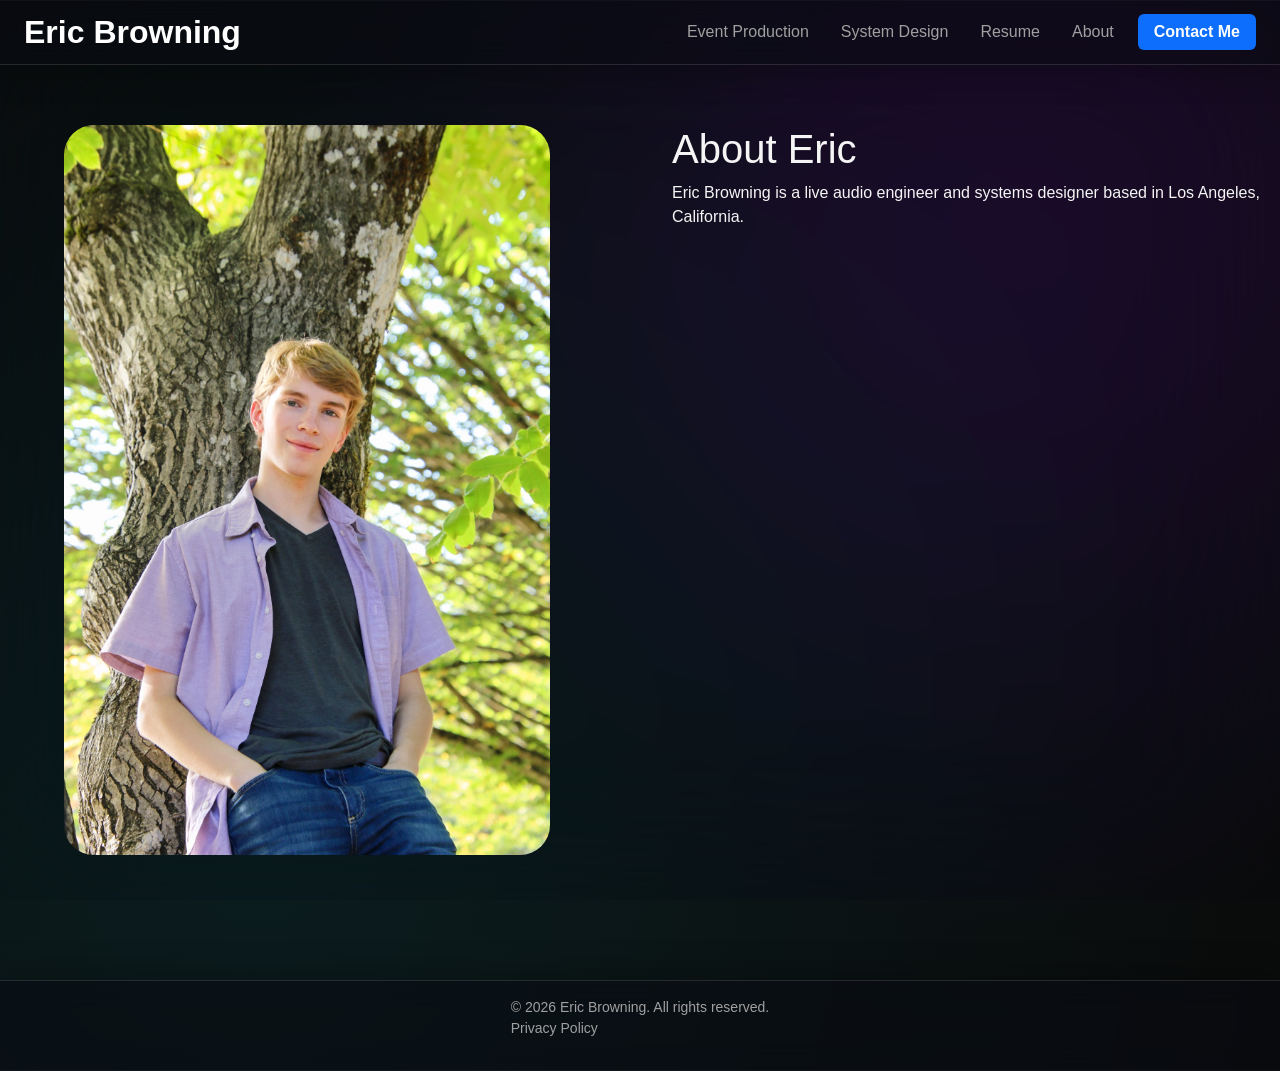
<file: about.html>
<!DOCTYPE html>
<html lang="en">
<head>
<!-- Google tag (gtag.js) -->
<script async src="https://www.googletagmanager.com/gtag/js?id=G-YLJ2TJWGDE"></script>
<script>
  window.dataLayer = window.dataLayer || [];
  function gtag(){dataLayer.push(arguments);}
  gtag('js', new Date());

  gtag('config', 'G-YLJ2TJWGDE');
</script>
<meta charset="UTF-8">
<meta name="viewport" content="width=device-width, initial-scale=1.0">
<title>About | Eric Browning</title>

<link href="https://cdn.jsdelivr.net/npm/bootstrap@5.3.2/dist/css/bootstrap.min.css" rel="stylesheet">
<link href="css/base.css" rel="stylesheet">
<link href="css/gradient.css" rel="stylesheet">
<link href="css/calendar.css" rel="stylesheet">
<link href="css/contact.css" rel="stylesheet">
<link href="css/about.css" rel="stylesheet">
</head>
<body>

<div class="bg-frost" aria-hidden="true"></div>

<header class="site-header">
    <div class="container-fluid px-4 d-flex flex-wrap align-items-center justify-content-between">
        <a href="index.html" class="d-flex align-items-center mb-3 mb-md-0 me-md-auto text-decoration-none">
            <span class="fs-2 fw-bold text-white">Eric Browning</span>
        </a>

        <button class="nav-toggle" type="button" aria-expanded="false" aria-controls="site-nav">
            Menu
        </button>

        <nav class="site-nav" id="site-nav">
            <ul class="nav nav-pills align-items-center">
            <li class="nav-item"><a href="production.html" class="nav-link">Event Production</a></li>
            <li class="nav-item"><a href="system-design.html" class="nav-link">System Design</a></li>
            <li class="nav-item"><a href="resume.html" class="nav-link">Resume</a></li>
            <li class="nav-item"><a href="about.html" class="nav-link">About</a></li>
            <li class="nav-item"><a class="btn btn-sm btn-primary nav-cta" href="#contact-card">Contact Me</a></li>
            </ul>
        </nav>
    </div>
</header>

<main>
    <div class="about-container">
        <div><img src="media/photos/me-vert.webp" alt="Photo of Eric"></div>
        <div class="about-textbox">
            <h1>About Eric</h1>
            <p> Eric Browning is a live audio engineer and systems designer based in Los Angeles, California.</p>
        </div>
    </div>
</main>

<section class="contact-modal" id="contact-card" aria-labelledby="contact-card-title">
    <a class="contact-modal-backdrop" href="#" aria-label="Close contact form"></a>
    <div class="contact-modal-card" role="dialog" aria-modal="true">
        <a class="contact-modal-close" href="#" aria-label="Close contact form">×</a>
        <h2 class="contact-modal-title" id="contact-card-title">Contact Me</h2>
        <p class="contact-modal-copy">Send a message and I’ll get back to you.</p>

        <form class="contact-form" action="https://formspree.io/f/mdayddra" method="POST">
            <div class="contact-form-field">
                <label class="contact-form-label" for="contact-name">Name</label>
                <input class="contact-form-input" id="contact-name" name="name" type="text" placeholder="Your name" required>
            </div>

            <div class="contact-form-field">
                <label class="contact-form-label" for="contact-email">Email</label>
                <input class="contact-form-input" id="contact-email" name="email" type="email" placeholder="you@example.com" required>
            </div>

            <div class="contact-form-field">
                <label class="contact-form-label" for="contact-subject">Subject</label>
                <input class="contact-form-input" id="contact-subject" name="subject" type="text" placeholder="What is this about?" required>
            </div>

            <div class="contact-form-field">
                <label class="contact-form-label" for="contact-message">Message</label>
                <textarea class="contact-form-textarea" id="contact-message" name="message" placeholder="Tell me what you’re working on." required></textarea>
            </div>

            <p class="contact-form-status" aria-live="polite"></p>
            <button class="contact-form-submit" type="submit">Send</button>
        </form>

        <div class="contact-modal-success" hidden aria-live="polite">
            <h3 class="contact-modal-success-title">Thanks for your submission.</h3>
            <p class="contact-modal-success-copy">Your message has been sent. I’ll get back to you soon.</p>
            <a class="contact-form-submit contact-modal-close-btn" href="#">Close</a>
        </div>
    </div>
</section>

<script>
    (() => {
    const toggle = document.querySelector('.nav-toggle');
    const nav = document.querySelector('.site-nav');
    if (!toggle || !nav) return;

    toggle.addEventListener('click', () => {
        const isOpen = nav.classList.toggle('is-open');
        toggle.setAttribute('aria-expanded', String(isOpen));
    });
    })();
</script>

<script>
    (() => {
        const modal = document.getElementById('contact-card');
        if (!modal) return;

        const form = modal.querySelector('.contact-form');
        const success = modal.querySelector('.contact-modal-success');
        const status = modal.querySelector('.contact-form-status');
        const submit = modal.querySelector('.contact-form-submit');
        const title = modal.querySelector('.contact-modal-title');
        const copy = modal.querySelector('.contact-modal-copy');
        const closeX = modal.querySelector('.contact-modal-close');
        if (!form || !success || !status || !submit) return;

        function resetContactModal() {
        form.hidden = false;
        form.reset();
        success.hidden = true;
        status.textContent = '';
        status.classList.remove('is-error');
        submit.disabled = false;
        if (title) title.hidden = false;
        if (copy) copy.hidden = false;
        if (closeX) closeX.hidden = false;
        }

        form.addEventListener('submit', async (event) => {
        event.preventDefault();
        status.textContent = '';
        status.classList.remove('is-error');
        submit.disabled = true;

        try {
            const response = await fetch(form.action, {
            method: form.method,
            body: new FormData(form),
            headers: {
                Accept: 'application/json',
            },
            });

            if (response.ok) {
            form.hidden = true;
            if (title) title.hidden = true;
            if (copy) copy.hidden = true;
            if (closeX) closeX.hidden = true;
            success.hidden = false;
            return;
            }

            const data = await response.json().catch(() => ({}));
            if (Array.isArray(data.errors) && data.errors.length) {
            status.textContent = data.errors.map((error) => error.message).join(', ');
            } else {
            status.textContent = 'There was a problem submitting the form.';
            }
            status.classList.add('is-error');
        } catch (error) {
            status.textContent = 'There was a problem submitting the form.';
            status.classList.add('is-error');
        } finally {
            submit.disabled = false;
        }
        });

        window.addEventListener('hashchange', () => {
        if (window.location.hash !== '#contact-card') {
            resetContactModal();
        }
        });
    })();
</script>

<script>
    (() => {
        const root = document.documentElement;
        const lerp = (a, b, t) => a + (b - a) * t;

        let targetX = 0.8, targetY = 0.2;
        let currentX = 0.8, currentY = 0.2;

        function update() {
        currentX = lerp(currentX, targetX, 0.05);
        currentY = lerp(currentY, targetY, 0.05);

        root.style.setProperty('--cursor-x', `${(currentX * 100).toFixed(2)}%`);
        root.style.setProperty('--cursor-y', `${(currentY * 100).toFixed(2)}%`);
        root.style.setProperty('--mirror-x', `${((1 - currentX) * 100).toFixed(2)}%`);
        root.style.setProperty('--mirror-y', `${((1 - currentY) * 100).toFixed(2)}%`);

        requestAnimationFrame(update);
        }

        window.addEventListener('mousemove', (event) => {
        targetX = event.clientX / window.innerWidth;
        targetY = event.clientY / window.innerHeight;
        });

        update();
    })();
</script>

<!-- Footer -->
<footer>
    <p> &copy; 2026 Eric Browning. All rights reserved.
    <br>
    <a href="privacy.html" class="nav-link">Privacy Policy</a><p>
</footer>

</body>
</html>
</file>
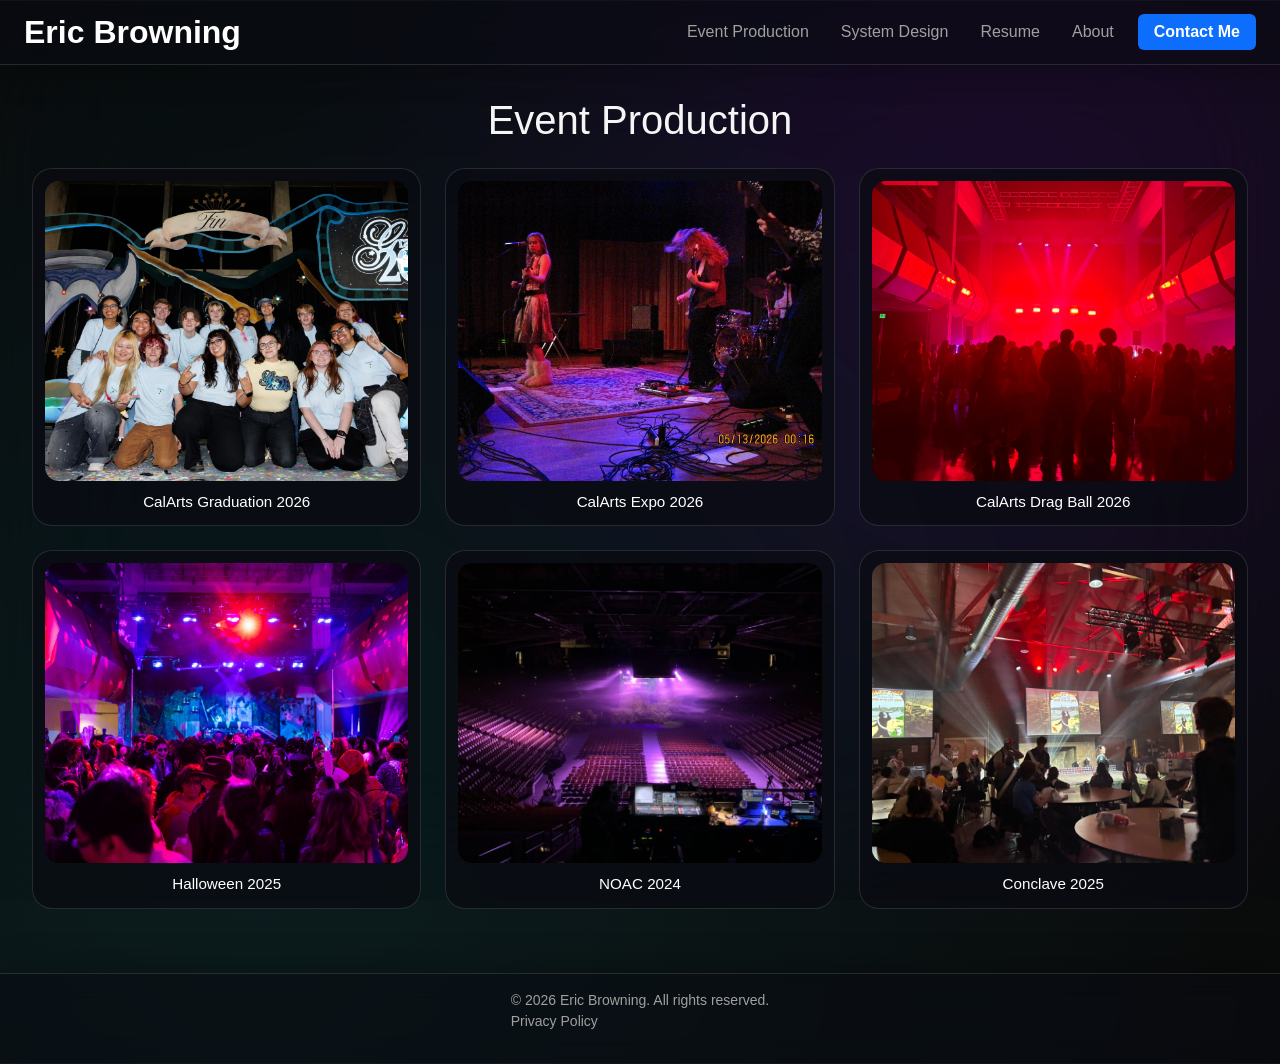
<file: production.html>
<!DOCTYPE html>
<html lang="en">
<head>
<!-- Google tag (gtag.js) -->
<script async src="https://www.googletagmanager.com/gtag/js?id=G-YLJ2TJWGDE"></script>
<script>
  window.dataLayer = window.dataLayer || [];
  function gtag(){dataLayer.push(arguments);}
  gtag('js', new Date());

  gtag('config', 'G-YLJ2TJWGDE');
</script>
<meta charset="UTF-8">
<meta name="viewport" content="width=device-width, initial-scale=1.0">
<title>Event Production | Eric Browning</title>

<link href="https://cdn.jsdelivr.net/npm/bootstrap@5.3.2/dist/css/bootstrap.min.css" rel="stylesheet">
<link href="css/base.css" rel="stylesheet">
<link href="css/gradient.css" rel="stylesheet">
<link href="css/calendar.css" rel="stylesheet">
<link href="css/contact.css" rel="stylesheet">
<link href="css/production.css" rel="stylesheet">
</head>
<body>

<div class="bg-frost" aria-hidden="true"></div>

<header class="site-header">
    <div class="container-fluid px-4 d-flex flex-wrap align-items-center justify-content-between">
        <a href="index.html" class="d-flex align-items-center mb-3 mb-md-0 me-md-auto text-decoration-none">
            <span class="fs-2 fw-bold text-white">Eric Browning</span>
        </a>

        <button class="nav-toggle" type="button" aria-expanded="false" aria-controls="site-nav">
            Menu
        </button>

        <nav class="site-nav" id="site-nav">
            <ul class="nav nav-pills align-items-center">
            <li class="nav-item"><a href="production.html" class="nav-link">Event Production</a></li>
            <li class="nav-item"><a href="system-design.html" class="nav-link">System Design</a></li>
            <li class="nav-item"><a href="resume.html" class="nav-link">Resume</a></li>
            <li class="nav-item"><a href="about.html" class="nav-link">About</a></li>
            <li class="nav-item"><a class="btn btn-sm btn-primary nav-cta" href="#contact-card">Contact Me</a></li>
            </ul>
        </nav>
    </div>
</header>

<main>
    <div class="production-title">
        <h1>Event Production</h1>
    </div>

    <div class="production-grid">

        <div class="event-panel">
            <a class="production-grid-item" href="Production/S26-Graduation.html">
                <img src="media/photos/S26-Graduation/Grad-Team.webp" alt="CalArts Graduation 2026">
                <span class="production-grid-caption">CalArts Graduation 2026</span>
            </a>
        </div>

        <div class="event-panel">
            <a class="production-grid-item" href="Production/S26-Expo.html">
                <img src="media/photos/S26-Expo/Expo-Cover.webp" alt="CalArts Expo 2026">
                <span class="production-grid-caption">CalArts Expo 2026</span>
            </a>
        </div>

        <div class="event-panel">
            <a class="production-grid-item" href="Production/S26-Drag-Ball.html">
                <img src="media/photos/S26-Drag-Ball/Drag-Cover.webp" alt="CalArts Drag Ball 2026">
                <span class="production-grid-caption">CalArts Drag Ball 2026</span>
            </a>
        </div>

        <div class="event-panel">
            <a class="production-grid-item" href="Production/Halloween-2025.html">
                <img src="media/photos/F25-Halloween/Halloween-Cover.webp" alt="Halloween 2025">
                <span class="production-grid-caption">Halloween 2025</span>
            </a>
        </div>

        <div class="event-panel">
            <a class="production-grid-item" href="Production/NOAC-2024.html">
                <img src="media/photos/noac.webp" alt="NOAC 2024">
                <span class="production-grid-caption">NOAC 2024</span>
            </a>
        </div>

        <div class="event-panel">
            <a class="production-grid-item" href="#">
                <img src="media/photos/conclave.webp" alt="Conclave 2025">
                <span class="production-grid-caption">Conclave 2025</span>
            </a>
        </div>

        <!-- <a class="production-grid-item" href="#">
            <img src="media/photos/conclave.webp" alt="Event Four">
            <span class="production-grid-caption">Event Four</span>
        </a>

        <a class="production-grid-item" href="#">
            <img src="media/photos/noac.webp" alt="Event Five">
            <span class="production-grid-caption">Event Five</span>
        </a>

        <a class="production-grid-item" href="#">
            <img src="media/photos/halloween25.webp" alt="Event Six">
            <span class="production-grid-caption">Event Six</span>
        </a> -->

    </div>
</main>

<section class="contact-modal" id="contact-card" aria-labelledby="contact-card-title">
    <a class="contact-modal-backdrop" href="#" aria-label="Close contact form"></a>
    <div class="contact-modal-card" role="dialog" aria-modal="true">
        <a class="contact-modal-close" href="#" aria-label="Close contact form">×</a>
        <h2 class="contact-modal-title" id="contact-card-title">Contact Me</h2>
        <p class="contact-modal-copy">Send a message and I’ll get back to you.</p>

        <form class="contact-form" action="https://formspree.io/f/mdayddra" method="POST">
            <div class="contact-form-field">
                <label class="contact-form-label" for="contact-name">Name</label>
                <input class="contact-form-input" id="contact-name" name="name" type="text" placeholder="Your name" required>
            </div>

            <div class="contact-form-field">
                <label class="contact-form-label" for="contact-email">Email</label>
                <input class="contact-form-input" id="contact-email" name="email" type="email" placeholder="you@example.com" required>
            </div>

            <div class="contact-form-field">
                <label class="contact-form-label" for="contact-subject">Subject</label>
                <input class="contact-form-input" id="contact-subject" name="subject" type="text" placeholder="What is this about?" required>
            </div>

            <div class="contact-form-field">
                <label class="contact-form-label" for="contact-message">Message</label>
                <textarea class="contact-form-textarea" id="contact-message" name="message" placeholder="Tell me what you’re working on." required></textarea>
            </div>

            <p class="contact-form-status" aria-live="polite"></p>
            <button class="contact-form-submit" type="submit">Send</button>
        </form>

        <div class="contact-modal-success" hidden aria-live="polite">
            <h3 class="contact-modal-success-title">Thanks for your submission.</h3>
            <p class="contact-modal-success-copy">Your message has been sent. I’ll get back to you soon.</p>
            <a class="contact-form-submit contact-modal-close-btn" href="#">Close</a>
        </div>
    </div>
</section>

<script>
    (() => {
    const toggle = document.querySelector('.nav-toggle');
    const nav = document.querySelector('.site-nav');
    if (!toggle || !nav) return;

    toggle.addEventListener('click', () => {
        const isOpen = nav.classList.toggle('is-open');
        toggle.setAttribute('aria-expanded', String(isOpen));
    });
    })();
</script>

<script>
    (() => {
        const modal = document.getElementById('contact-card');
        if (!modal) return;

        const form = modal.querySelector('.contact-form');
        const success = modal.querySelector('.contact-modal-success');
        const status = modal.querySelector('.contact-form-status');
        const submit = modal.querySelector('.contact-form-submit');
        const title = modal.querySelector('.contact-modal-title');
        const copy = modal.querySelector('.contact-modal-copy');
        const closeX = modal.querySelector('.contact-modal-close');
        if (!form || !success || !status || !submit) return;

        function resetContactModal() {
        form.hidden = false;
        form.reset();
        success.hidden = true;
        status.textContent = '';
        status.classList.remove('is-error');
        submit.disabled = false;
        if (title) title.hidden = false;
        if (copy) copy.hidden = false;
        if (closeX) closeX.hidden = false;
        }

        form.addEventListener('submit', async (event) => {
        event.preventDefault();
        status.textContent = '';
        status.classList.remove('is-error');
        submit.disabled = true;

        try {
            const response = await fetch(form.action, {
            method: form.method,
            body: new FormData(form),
            headers: {
                Accept: 'application/json',
            },
            });

            if (response.ok) {
            form.hidden = true;
            if (title) title.hidden = true;
            if (copy) copy.hidden = true;
            if (closeX) closeX.hidden = true;
            success.hidden = false;
            return;
            }

            const data = await response.json().catch(() => ({}));
            if (Array.isArray(data.errors) && data.errors.length) {
            status.textContent = data.errors.map((error) => error.message).join(', ');
            } else {
            status.textContent = 'There was a problem submitting the form.';
            }
            status.classList.add('is-error');
        } catch (error) {
            status.textContent = 'There was a problem submitting the form.';
            status.classList.add('is-error');
        } finally {
            submit.disabled = false;
        }
        });

        window.addEventListener('hashchange', () => {
        if (window.location.hash !== '#contact-card') {
            resetContactModal();
        }
        });
    })();
</script>

<script>
    (() => {
        const root = document.documentElement;
        const lerp = (a, b, t) => a + (b - a) * t;

        let targetX = 0.8, targetY = 0.2;
        let currentX = 0.8, currentY = 0.2;

        function update() {
        currentX = lerp(currentX, targetX, 0.05);
        currentY = lerp(currentY, targetY, 0.05);

        root.style.setProperty('--cursor-x', `${(currentX * 100).toFixed(2)}%`);
        root.style.setProperty('--cursor-y', `${(currentY * 100).toFixed(2)}%`);
        root.style.setProperty('--mirror-x', `${((1 - currentX) * 100).toFixed(2)}%`);
        root.style.setProperty('--mirror-y', `${((1 - currentY) * 100).toFixed(2)}%`);

        requestAnimationFrame(update);
        }

        window.addEventListener('mousemove', (event) => {
        targetX = event.clientX / window.innerWidth;
        targetY = event.clientY / window.innerHeight;
        });

        update();
    })();
</script>

<!-- Footer -->
<footer>
    <p> &copy; 2026 Eric Browning. All rights reserved.
    <br>
    <a href="privacy.html" class="nav-link">Privacy Policy</a><p>
</footer>

</body>
</html>
</file>
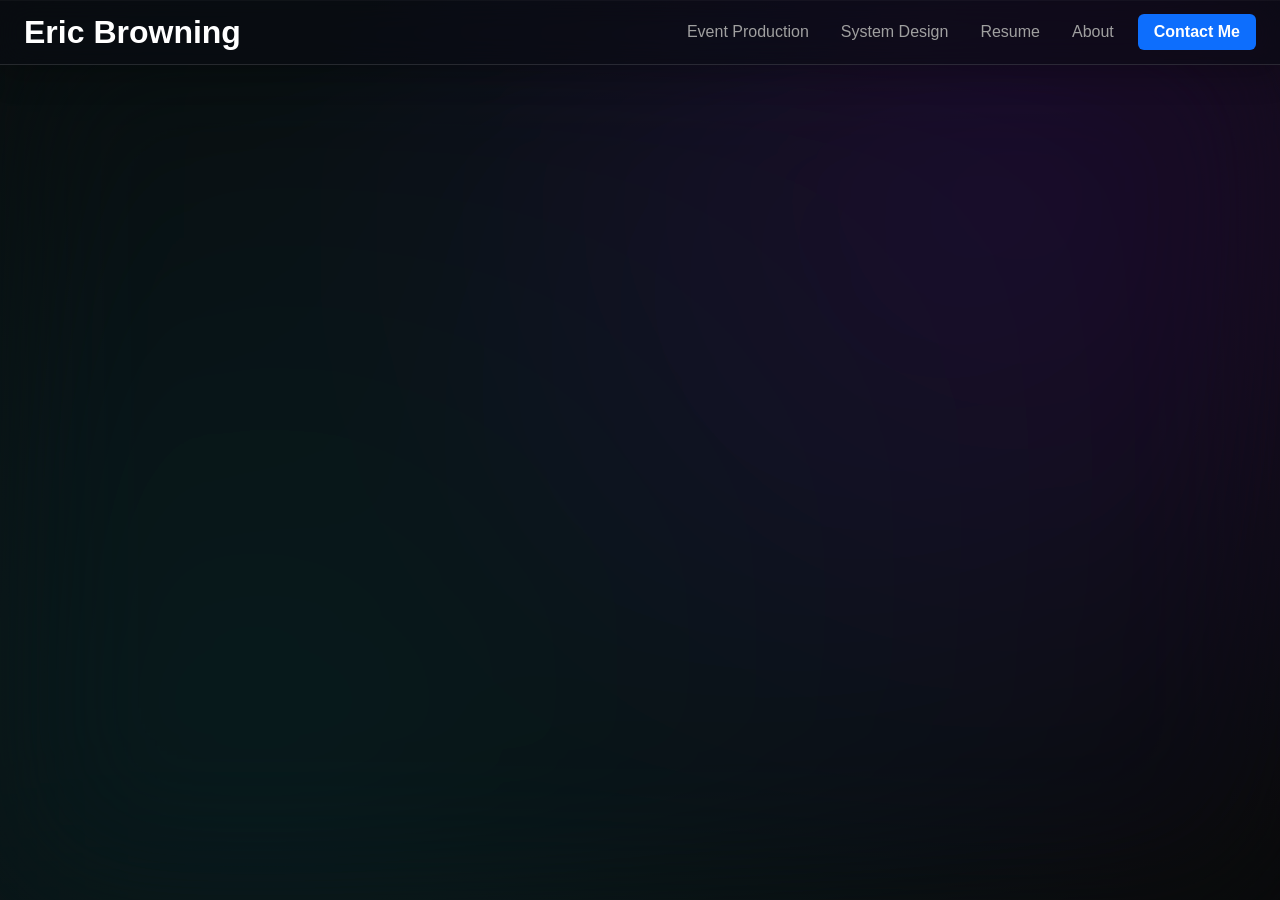
<file: resume.html>
<!DOCTYPE html>
<html lang="en">
<head>
<!-- Google tag (gtag.js) -->
<script async src="https://www.googletagmanager.com/gtag/js?id=G-YLJ2TJWGDE"></script>
<script>
  window.dataLayer = window.dataLayer || [];
  function gtag(){dataLayer.push(arguments);}
  gtag('js', new Date());

  gtag('config', 'G-YLJ2TJWGDE');
</script>
<meta charset="UTF-8">
<meta name="viewport" content="width=device-width, initial-scale=1.0">
<title>Resume | Eric Browning</title>

<link href="https://cdn.jsdelivr.net/npm/bootstrap@5.3.2/dist/css/bootstrap.min.css" rel="stylesheet">
<link href="css/base.css" rel="stylesheet">
<link href="css/gradient.css" rel="stylesheet">
<link href="css/calendar.css" rel="stylesheet">
<link href="css/contact.css" rel="stylesheet">
<link href="css/resume.css" rel="stylesheet">
</head>
<body>

<div class="bg-frost" aria-hidden="true"></div>

<header class="site-header">
    <div class="container-fluid px-4 d-flex flex-wrap align-items-center justify-content-between">
        <a href="index.html" class="d-flex align-items-center mb-3 mb-md-0 me-md-auto text-decoration-none">
            <span class="fs-2 fw-bold text-white">Eric Browning</span>
        </a>

        <button class="nav-toggle" type="button" aria-expanded="false" aria-controls="site-nav">
            Menu
        </button>

        <nav class="site-nav" id="site-nav">
            <ul class="nav nav-pills align-items-center">
            <li class="nav-item"><a href="production.html" class="nav-link">Event Production</a></li>
            <li class="nav-item"><a href="system-design.html" class="nav-link">System Design</a></li>
            <li class="nav-item"><a href="resume.html" class="nav-link">Resume</a></li>
            <li class="nav-item"><a href="about.html" class="nav-link">About</a></li>
            <li class="nav-item"><a class="btn btn-sm btn-primary nav-cta" href="#contact-card">Contact Me</a></li>
            </ul>
        </nav>
    </div>
</header>

<main>
    <div class="resume-frame">
        <iframe src="content/resume-4-21-26.pdf" width="100%" height="100%"></iframe>
    </div>
</main>

<section class="contact-modal" id="contact-card" aria-labelledby="contact-card-title">
    <a class="contact-modal-backdrop" href="#" aria-label="Close contact form"></a>
    <div class="contact-modal-card" role="dialog" aria-modal="true">
        <a class="contact-modal-close" href="#" aria-label="Close contact form">×</a>
        <h2 class="contact-modal-title" id="contact-card-title">Contact Me</h2>
        <p class="contact-modal-copy">Send a message and I’ll get back to you.</p>

        <form class="contact-form" action="https://formspree.io/f/mdayddra" method="POST">
            <div class="contact-form-field">
                <label class="contact-form-label" for="contact-name">Name</label>
                <input class="contact-form-input" id="contact-name" name="name" type="text" placeholder="Your name" required>
            </div>

            <div class="contact-form-field">
                <label class="contact-form-label" for="contact-email">Email</label>
                <input class="contact-form-input" id="contact-email" name="email" type="email" placeholder="you@example.com" required>
            </div>

            <div class="contact-form-field">
                <label class="contact-form-label" for="contact-subject">Subject</label>
                <input class="contact-form-input" id="contact-subject" name="subject" type="text" placeholder="What is this about?" required>
            </div>

            <div class="contact-form-field">
                <label class="contact-form-label" for="contact-message">Message</label>
                <textarea class="contact-form-textarea" id="contact-message" name="message" placeholder="Tell me what you’re working on." required></textarea>
            </div>

            <p class="contact-form-status" aria-live="polite"></p>
            <button class="contact-form-submit" type="submit">Send</button>
        </form>

        <div class="contact-modal-success" hidden aria-live="polite">
            <h3 class="contact-modal-success-title">Thanks for your submission.</h3>
            <p class="contact-modal-success-copy">Your message has been sent. I’ll get back to you soon.</p>
            <a class="contact-form-submit contact-modal-close-btn" href="#">Close</a>
        </div>
    </div>
</section>

<script>
    (() => {
    const toggle = document.querySelector('.nav-toggle');
    const nav = document.querySelector('.site-nav');
    if (!toggle || !nav) return;

    toggle.addEventListener('click', () => {
        const isOpen = nav.classList.toggle('is-open');
        toggle.setAttribute('aria-expanded', String(isOpen));
    });
    })();
</script>

<script>
    (() => {
        const modal = document.getElementById('contact-card');
        if (!modal) return;

        const form = modal.querySelector('.contact-form');
        const success = modal.querySelector('.contact-modal-success');
        const status = modal.querySelector('.contact-form-status');
        const submit = modal.querySelector('.contact-form-submit');
        const title = modal.querySelector('.contact-modal-title');
        const copy = modal.querySelector('.contact-modal-copy');
        const closeX = modal.querySelector('.contact-modal-close');
        if (!form || !success || !status || !submit) return;

        function resetContactModal() {
        form.hidden = false;
        form.reset();
        success.hidden = true;
        status.textContent = '';
        status.classList.remove('is-error');
        submit.disabled = false;
        if (title) title.hidden = false;
        if (copy) copy.hidden = false;
        if (closeX) closeX.hidden = false;
        }

        form.addEventListener('submit', async (event) => {
        event.preventDefault();
        status.textContent = '';
        status.classList.remove('is-error');
        submit.disabled = true;

        try {
            const response = await fetch(form.action, {
            method: form.method,
            body: new FormData(form),
            headers: {
                Accept: 'application/json',
            },
            });

            if (response.ok) {
            form.hidden = true;
            if (title) title.hidden = true;
            if (copy) copy.hidden = true;
            if (closeX) closeX.hidden = true;
            success.hidden = false;
            return;
            }

            const data = await response.json().catch(() => ({}));
            if (Array.isArray(data.errors) && data.errors.length) {
            status.textContent = data.errors.map((error) => error.message).join(', ');
            } else {
            status.textContent = 'There was a problem submitting the form.';
            }
            status.classList.add('is-error');
        } catch (error) {
            status.textContent = 'There was a problem submitting the form.';
            status.classList.add('is-error');
        } finally {
            submit.disabled = false;
        }
        });

        window.addEventListener('hashchange', () => {
        if (window.location.hash !== '#contact-card') {
            resetContactModal();
        }
        });
    })();
</script>

<script>
    (() => {
        const root = document.documentElement;
        const lerp = (a, b, t) => a + (b - a) * t;

        let targetX = 0.8, targetY = 0.2;
        let currentX = 0.8, currentY = 0.2;

        function update() {
        currentX = lerp(currentX, targetX, 0.05);
        currentY = lerp(currentY, targetY, 0.05);

        root.style.setProperty('--cursor-x', `${(currentX * 100).toFixed(2)}%`);
        root.style.setProperty('--cursor-y', `${(currentY * 100).toFixed(2)}%`);
        root.style.setProperty('--mirror-x', `${((1 - currentX) * 100).toFixed(2)}%`);
        root.style.setProperty('--mirror-y', `${((1 - currentY) * 100).toFixed(2)}%`);

        requestAnimationFrame(update);
        }

        window.addEventListener('mousemove', (event) => {
        targetX = event.clientX / window.innerWidth;
        targetY = event.clientY / window.innerHeight;
        });

        update();
    })();
</script>

</body>
</html>
</file>
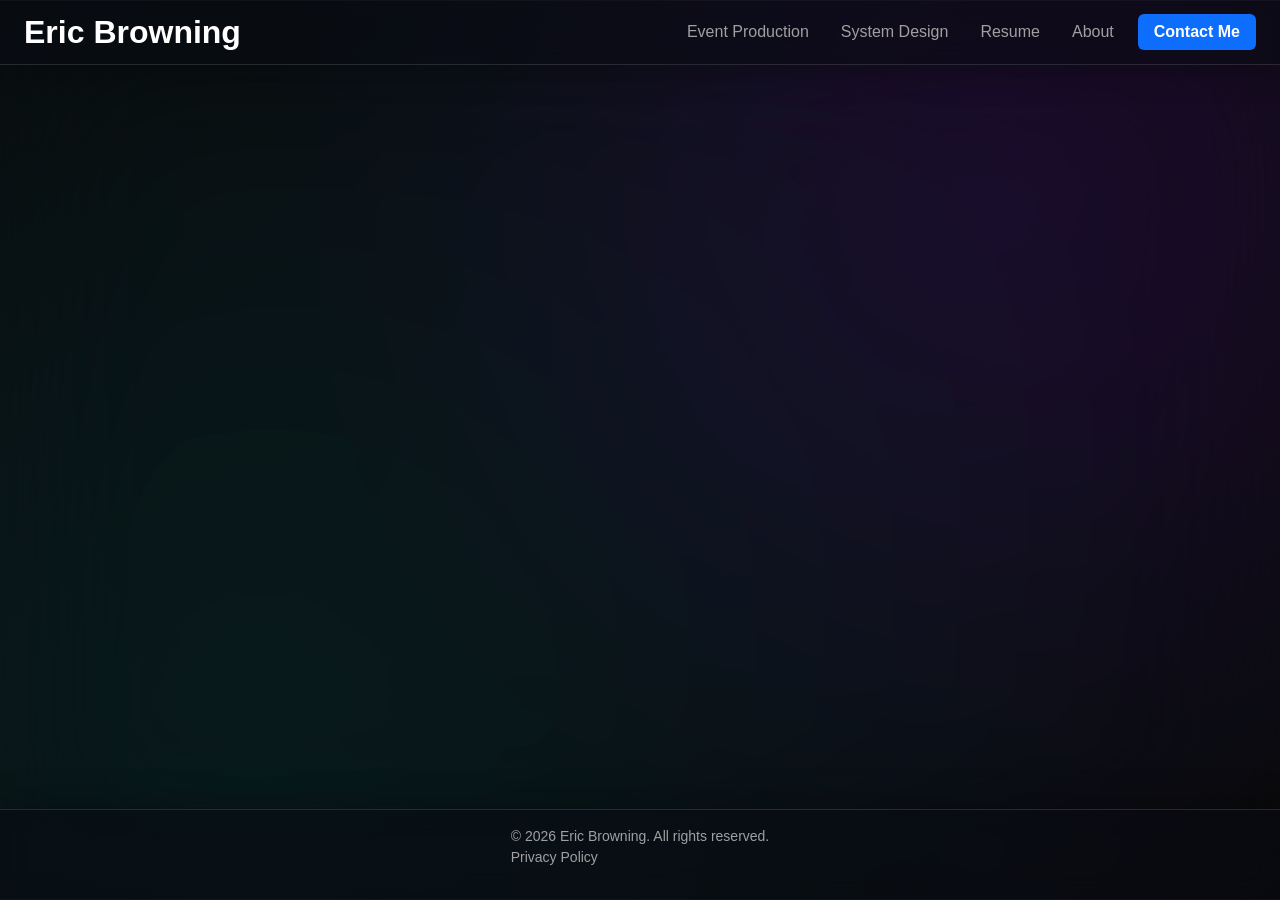
<file: system-design.html>
<!DOCTYPE html>
<html lang="en">
<head>
<!-- Google tag (gtag.js) -->
<script async src="https://www.googletagmanager.com/gtag/js?id=G-YLJ2TJWGDE"></script>
<script>
  window.dataLayer = window.dataLayer || [];
  function gtag(){dataLayer.push(arguments);}
  gtag('js', new Date());

  gtag('config', 'G-YLJ2TJWGDE');
</script>
<meta charset="UTF-8">
<meta name="viewport" content="width=device-width, initial-scale=1.0">
<title>System Design | Eric Browning</title>

<link href="https://cdn.jsdelivr.net/npm/bootstrap@5.3.2/dist/css/bootstrap.min.css" rel="stylesheet">
<link href="css/base.css" rel="stylesheet">
<link href="css/gradient.css" rel="stylesheet">
<link href="css/calendar.css" rel="stylesheet">
<link href="css/contact.css" rel="stylesheet">
</head>
<body>

<div class="bg-frost" aria-hidden="true"></div>

<header class="site-header">
    <div class="container-fluid px-4 d-flex flex-wrap align-items-center justify-content-between">
        <a href="index.html" class="d-flex align-items-center mb-3 mb-md-0 me-md-auto text-decoration-none">
            <span class="fs-2 fw-bold text-white">Eric Browning</span>
        </a>

        <button class="nav-toggle" type="button" aria-expanded="false" aria-controls="site-nav">
            Menu
        </button>

        <nav class="site-nav" id="site-nav">
            <ul class="nav nav-pills align-items-center">
            <li class="nav-item"><a href="production.html" class="nav-link">Event Production</a></li>
            <li class="nav-item"><a href="system-design.html" class="nav-link">System Design</a></li>
            <li class="nav-item"><a href="resume.html" class="nav-link">Resume</a></li>
            <li class="nav-item"><a href="about.html" class="nav-link">About</a></li>
            <li class="nav-item"><a class="btn btn-sm btn-primary nav-cta" href="#contact-card">Contact Me</a></li>
            </ul>
        </nav>
    </div>
</header>

<main></main>

<section class="contact-modal" id="contact-card" aria-labelledby="contact-card-title">
    <a class="contact-modal-backdrop" href="#" aria-label="Close contact form"></a>
    <div class="contact-modal-card" role="dialog" aria-modal="true">
        <a class="contact-modal-close" href="#" aria-label="Close contact form">×</a>
        <h2 class="contact-modal-title" id="contact-card-title">Contact Me</h2>
        <p class="contact-modal-copy">Send a message and I’ll get back to you.</p>

        <form class="contact-form" action="https://formspree.io/f/mdayddra" method="POST">
            <div class="contact-form-field">
                <label class="contact-form-label" for="contact-name">Name</label>
                <input class="contact-form-input" id="contact-name" name="name" type="text" placeholder="Your name" required>
            </div>

            <div class="contact-form-field">
                <label class="contact-form-label" for="contact-email">Email</label>
                <input class="contact-form-input" id="contact-email" name="email" type="email" placeholder="you@example.com" required>
            </div>

            <div class="contact-form-field">
                <label class="contact-form-label" for="contact-subject">Subject</label>
                <input class="contact-form-input" id="contact-subject" name="subject" type="text" placeholder="What is this about?" required>
            </div>

            <div class="contact-form-field">
                <label class="contact-form-label" for="contact-message">Message</label>
                <textarea class="contact-form-textarea" id="contact-message" name="message" placeholder="Tell me what you’re working on." required></textarea>
            </div>

            <p class="contact-form-status" aria-live="polite"></p>
            <button class="contact-form-submit" type="submit">Send</button>
        </form>

        <div class="contact-modal-success" hidden aria-live="polite">
            <h3 class="contact-modal-success-title">Thanks for your submission.</h3>
            <p class="contact-modal-success-copy">Your message has been sent. I’ll get back to you soon.</p>
            <a class="contact-form-submit contact-modal-close-btn" href="#">Close</a>
        </div>
    </div>
</section>

<script>
    (() => {
    const toggle = document.querySelector('.nav-toggle');
    const nav = document.querySelector('.site-nav');
    if (!toggle || !nav) return;

    toggle.addEventListener('click', () => {
        const isOpen = nav.classList.toggle('is-open');
        toggle.setAttribute('aria-expanded', String(isOpen));
    });
    })();
</script>

<script>
    (() => {
        const modal = document.getElementById('contact-card');
        if (!modal) return;

        const form = modal.querySelector('.contact-form');
        const success = modal.querySelector('.contact-modal-success');
        const status = modal.querySelector('.contact-form-status');
        const submit = modal.querySelector('.contact-form-submit');
        const title = modal.querySelector('.contact-modal-title');
        const copy = modal.querySelector('.contact-modal-copy');
        const closeX = modal.querySelector('.contact-modal-close');
        if (!form || !success || !status || !submit) return;

        function resetContactModal() {
        form.hidden = false;
        form.reset();
        success.hidden = true;
        status.textContent = '';
        status.classList.remove('is-error');
        submit.disabled = false;
        if (title) title.hidden = false;
        if (copy) copy.hidden = false;
        if (closeX) closeX.hidden = false;
        }

        form.addEventListener('submit', async (event) => {
        event.preventDefault();
        status.textContent = '';
        status.classList.remove('is-error');
        submit.disabled = true;

        try {
            const response = await fetch(form.action, {
            method: form.method,
            body: new FormData(form),
            headers: {
                Accept: 'application/json',
            },
            });

            if (response.ok) {
            form.hidden = true;
            if (title) title.hidden = true;
            if (copy) copy.hidden = true;
            if (closeX) closeX.hidden = true;
            success.hidden = false;
            return;
            }

            const data = await response.json().catch(() => ({}));
            if (Array.isArray(data.errors) && data.errors.length) {
            status.textContent = data.errors.map((error) => error.message).join(', ');
            } else {
            status.textContent = 'There was a problem submitting the form.';
            }
            status.classList.add('is-error');
        } catch (error) {
            status.textContent = 'There was a problem submitting the form.';
            status.classList.add('is-error');
        } finally {
            submit.disabled = false;
        }
        });

        window.addEventListener('hashchange', () => {
        if (window.location.hash !== '#contact-card') {
            resetContactModal();
        }
        });
    })();
</script>

<script>
    (() => {
        const root = document.documentElement;
        const lerp = (a, b, t) => a + (b - a) * t;

        let targetX = 0.8, targetY = 0.2;
        let currentX = 0.8, currentY = 0.2;

        function update() {
        currentX = lerp(currentX, targetX, 0.05);
        currentY = lerp(currentY, targetY, 0.05);

        root.style.setProperty('--cursor-x', `${(currentX * 100).toFixed(2)}%`);
        root.style.setProperty('--cursor-y', `${(currentY * 100).toFixed(2)}%`);
        root.style.setProperty('--mirror-x', `${((1 - currentX) * 100).toFixed(2)}%`);
        root.style.setProperty('--mirror-y', `${((1 - currentY) * 100).toFixed(2)}%`);

        requestAnimationFrame(update);
        }

        window.addEventListener('mousemove', (event) => {
        targetX = event.clientX / window.innerWidth;
        targetY = event.clientY / window.innerHeight;
        });

        update();
    })();
</script>

<!-- Footer -->
<footer>
    <p> &copy; 2026 Eric Browning. All rights reserved.
    <br>
    <a href="privacy.html" class="nav-link">Privacy Policy</a><p>
</footer>

</body>
</html>
</file>
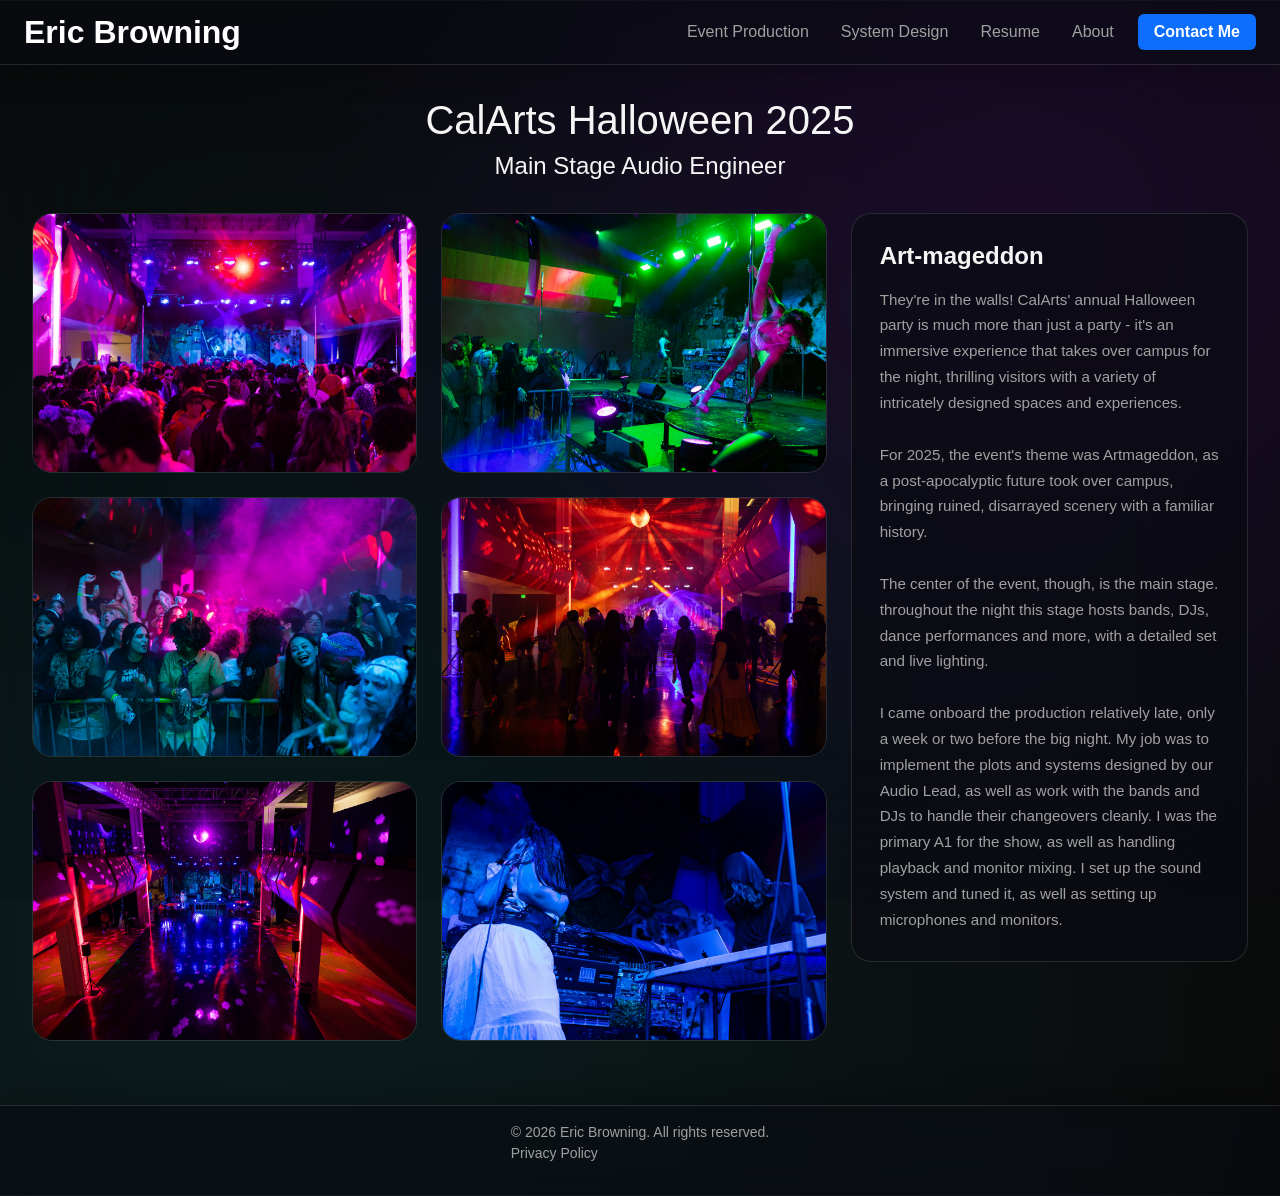
<file: Production/Halloween-2025.html>
<!DOCTYPE html>
<html lang="en">
<head>
<!-- Google tag (gtag.js) -->
<script async src="https://www.googletagmanager.com/gtag/js?id=G-YLJ2TJWGDE"></script>
<script>
  window.dataLayer = window.dataLayer || [];
  function gtag(){dataLayer.push(arguments);}
  gtag('js', new Date());

  gtag('config', 'G-YLJ2TJWGDE');
</script>
<meta charset="UTF-8">
<meta name="viewport" content="width=device-width, initial-scale=1.0">
<title> CalArts Halloween 2024 | Eric Browning</title>

<link href="https://cdn.jsdelivr.net/npm/bootstrap@5.3.2/dist/css/bootstrap.min.css" rel="stylesheet">
<link href="../css/base.css" rel="stylesheet">
<link href="../css/gradient.css" rel="stylesheet">
<link href="../css/calendar.css" rel="stylesheet">
<link href="../css/contact.css" rel="stylesheet">
<style>
    .event-title {
        margin-top: 6rem;
        display: flex;
        flex-direction: column;
        align-items: center;
    }

    .event-panels {
        display: grid;
        grid-template-columns: 2fr 1fr;
        gap: 1.5rem;
        padding: 0 2rem;
        margin-top: 1.5rem;
        margin-bottom: 4rem;
        align-items: start;
    }

    .event-panels-images {
        display: grid;
        grid-template-columns: 1fr 1fr;
        gap: 1.5rem;
    }

    .event-panel img {
        width: 100%;
        height: 260px;
        object-fit: cover;
        border-radius: 20px;
        display: block;
        transition: opacity 0.2s ease;
    }

    .event-panel:hover img {
        opacity: 0.8;
    }

    .event-panel a {
        display: block;
        cursor: zoom-in;
    }

    .lightbox {
        display: none;
        position: fixed;
        inset: 0;
        z-index: 2000;
        align-items: center;
        justify-content: center;
    }

    .lightbox:target {
        display: flex;
    }

    .lightbox-backdrop {
        position: absolute;
        inset: 0;
        background: rgba(0, 0, 0, 0.88);
    }

    .lightbox-img {
        position: relative;
        z-index: 1;
        max-width: 90vw;
        max-height: 90vh;
        object-fit: contain;
        border-radius: 12px;
        box-shadow: 0 20px 60px rgba(0, 0, 0, 0.6);
    }

    .lightbox-close {
        position: absolute;
        top: 1.25rem;
        right: 1.5rem;
        z-index: 2;
        color: #fff;
        font-size: 2rem;
        line-height: 1;
        text-decoration: none;
        opacity: 0.7;
        transition: opacity 0.15s ease;
    }

    .lightbox-close:hover {
        opacity: 1;
    }

    .event-panels-text {
        background: var(--glass-fill);
        border: 1px solid var(--glass-border);
        border-radius: 20px;
        padding: 1.75rem;
        position: sticky;
        top: 5rem;
        color: #f5f5f5;
    }

    .event-panels-text h2 {
        font-size: 1.5rem;
        font-weight: 700;
        margin-bottom: 1rem;
    }

    .event-panels-text p {
        color: #a0a0a0;
        line-height: 1.7;
        font-size: 0.95rem;
        margin-bottom: 0.75rem;
    }

    .event-panels-text p:last-child {
        margin-bottom: 0;
    }

    @media (max-width: 900px) {
        .event-panels {
            grid-template-columns: 1fr;
        }

        .event-panels-text {
            position: static;
        }
    }

    @media (max-width: 560px) {
        .event-panels-images {
            grid-template-columns: 1fr;
        }
    }
</style>
</head>
<body>

<div class="bg-frost" aria-hidden="true"></div>

<header class="site-header">
    <div class="container-fluid px-4 d-flex flex-wrap align-items-center justify-content-between">
        <a href="../index.html" class="d-flex align-items-center mb-3 mb-md-0 me-md-auto text-decoration-none">
            <span class="fs-2 fw-bold text-white">Eric Browning</span>
        </a>

        <button class="nav-toggle" type="button" aria-expanded="false" aria-controls="site-nav">
            Menu
        </button>

        <nav class="site-nav" id="site-nav">
            <ul class="nav nav-pills align-items-center">
            <li class="nav-item"><a href="../production.html" class="nav-link">Event Production</a></li>
            <li class="nav-item"><a href="../system-design.html" class="nav-link">System Design</a></li>
            <li class="nav-item"><a href="../resume.html" class="nav-link">Resume</a></li>
            <li class="nav-item"><a href="../about.html" class="nav-link">About</a></li>
            <li class="nav-item"><a class="btn btn-sm btn-primary nav-cta" href="#contact-card">Contact Me</a></li>
            </ul>
        </nav>
    </div>
</header>

<main>
    <div class="event-title">
        <h1>CalArts Halloween 2025</h1>
        <h4> Main Stage Audio Engineer</h4>
    </div>

    <div class="event-panels">
        <div class="event-panels-images">
            <div class="event-panel">
                <a href="#lightbox-1"><img src="../media/photos/F25-Halloween/Halloween-Cover.webp" alt=""></a>
            </div>
            <div class="event-panel">
                <a href="#lightbox-2"><img src="../media/photos/F25-Halloween/Halloween-Wide.webp" alt=""></a>
            </div>
            <div class="event-panel">
                <a href="#lightbox-3"><img src="../media/photos/F25-Halloween/Halloween-Crowd.webp" alt=""></a>
            </div>
            <div class="event-panel">
                <a href="#lightbox-4"><img src="../media/photos/F25-Halloween/Halloween-Pre.webp" alt=""></a>
            </div>
            <div class="event-panel">
                <a href="#lightbox-5"><img src="../media/photos/F25-Halloween/Halloween-Disco.webp" alt=""></a>
            </div>
            <div class="event-panel">
                <a href="#lightbox-6"><img src="../media/photos/F25-Halloween/Halloween-Goth.webp" alt=""></a>
            </div>
        </div>

        <div class="event-panels-text">
            <h2>Art-mageddon</h2>
            <p>They're in the walls! CalArts' annual Halloween party is much more than just a party - it's an immersive experience that takes over campus for the night, thrilling visitors with a variety of intricately designed spaces and experiences.
                <br> <br>
            For 2025, the event's theme was Artmageddon, as a post-apocalyptic future took over campus, bringing ruined, disarrayed scenery with a familiar history.
                <br> <br>
            The center of the event, though, is the main stage. throughout the night this stage hosts bands, DJs, dance performances and more, with a detailed set and live lighting.
                <br> <br>  
            I came onboard the production relatively late, only a week or two before the big night. My job was to implement the plots and systems designed by our Audio Lead, as well as work with the bands and DJs to handle their changeovers cleanly. I was the primary A1 for the show, as well as handling playback and monitor mixing. I set up the sound system and tuned it, as well as setting up microphones and monitors.
            </p>
        </div>
    </div>

    <div class="lightbox" id="lightbox-1">
        <a class="lightbox-backdrop" href="#" aria-label="Close"></a>
        <a class="lightbox-close" href="#" aria-label="Close">×</a>
        <img class="lightbox-img" src="../media/photos/F25-Halloween/Halloween-Cover.webp" alt="">
    </div>
    <div class="lightbox" id="lightbox-2">
        <a class="lightbox-backdrop" href="#" aria-label="Close"></a>
        <a class="lightbox-close" href="#" aria-label="Close">×</a>
        <img class="lightbox-img" src="../media/photos/F25-Halloween/Halloween-Wide.webp" alt="">
    </div>
    <div class="lightbox" id="lightbox-3">
        <a class="lightbox-backdrop" href="#" aria-label="Close"></a>
        <a class="lightbox-close" href="#" aria-label="Close">×</a>
        <img class="lightbox-img" src="../media/photos/F25-Halloween/Halloween-Crowd.webp" alt="">
    </div>
    <div class="lightbox" id="lightbox-4">
        <a class="lightbox-backdrop" href="#" aria-label="Close"></a>
        <a class="lightbox-close" href="#" aria-label="Close">×</a>
        <img class="lightbox-img" src="../media/photos/F25-Halloween/Halloween-Pre.webp" alt="">
    </div>
    <div class="lightbox" id="lightbox-5">
        <a class="lightbox-backdrop" href="#" aria-label="Close"></a>
        <a class="lightbox-close" href="#" aria-label="Close">×</a>
        <img class="lightbox-img" src="../media/photos/F25-Halloween/Halloween-Disco.webp" alt="">
    </div>
    <div class="lightbox" id="lightbox-6">
        <a class="lightbox-backdrop" href="#" aria-label="Close"></a>
        <a class="lightbox-close" href="#" aria-label="Close">×</a>
        <img class="lightbox-img" src="../media/photos/F25-Halloween/Halloween-Goth.webp" alt="">
    </div>
</main>

<section class="contact-modal" id="contact-card" aria-labelledby="contact-card-title">
    <a class="contact-modal-backdrop" href="#" aria-label="Close contact form"></a>
    <div class="contact-modal-card" role="dialog" aria-modal="true">
        <a class="contact-modal-close" href="#" aria-label="Close contact form">×</a>
        <h2 class="contact-modal-title" id="contact-card-title">Contact Me</h2>
        <p class="contact-modal-copy">Send a message and I’ll get back to you.</p>

        <form class="contact-form" action="https://formspree.io/f/mdayddra" method="POST">
            <div class="contact-form-field">
                <label class="contact-form-label" for="contact-name">Name</label>
                <input class="contact-form-input" id="contact-name" name="name" type="text" placeholder="Your name" required>
            </div>

            <div class="contact-form-field">
                <label class="contact-form-label" for="contact-email">Email</label>
                <input class="contact-form-input" id="contact-email" name="email" type="email" placeholder="you@example.com" required>
            </div>

            <div class="contact-form-field">
                <label class="contact-form-label" for="contact-subject">Subject</label>
                <input class="contact-form-input" id="contact-subject" name="subject" type="text" placeholder="What is this about?" required>
            </div>

            <div class="contact-form-field">
                <label class="contact-form-label" for="contact-message">Message</label>
                <textarea class="contact-form-textarea" id="contact-message" name="message" placeholder="Tell me what you’re working on." required></textarea>
            </div>

            <p class="contact-form-status" aria-live="polite"></p>
            <button class="contact-form-submit" type="submit">Send</button>
        </form>

        <div class="contact-modal-success" hidden aria-live="polite">
            <h3 class="contact-modal-success-title">Thanks for your submission.</h3>
            <p class="contact-modal-success-copy">Your message has been sent. I’ll get back to you soon.</p>
            <a class="contact-form-submit contact-modal-close-btn" href="#">Close</a>
        </div>
    </div>
</section>

<script>
    (() => {
    const toggle = document.querySelector('.nav-toggle');
    const nav = document.querySelector('.site-nav');
    if (!toggle || !nav) return;

    toggle.addEventListener('click', () => {
        const isOpen = nav.classList.toggle('is-open');
        toggle.setAttribute('aria-expanded', String(isOpen));
    });
    })();
</script>

<script>
    (() => {
        const modal = document.getElementById('contact-card');
        if (!modal) return;

        const form = modal.querySelector('.contact-form');
        const success = modal.querySelector('.contact-modal-success');
        const status = modal.querySelector('.contact-form-status');
        const submit = modal.querySelector('.contact-form-submit');
        const title = modal.querySelector('.contact-modal-title');
        const copy = modal.querySelector('.contact-modal-copy');
        const closeX = modal.querySelector('.contact-modal-close');
        if (!form || !success || !status || !submit) return;

        function resetContactModal() {
        form.hidden = false;
        form.reset();
        success.hidden = true;
        status.textContent = '';
        status.classList.remove('is-error');
        submit.disabled = false;
        if (title) title.hidden = false;
        if (copy) copy.hidden = false;
        if (closeX) closeX.hidden = false;
        }

        form.addEventListener('submit', async (event) => {
        event.preventDefault();
        status.textContent = '';
        status.classList.remove('is-error');
        submit.disabled = true;

        try {
            const response = await fetch(form.action, {
            method: form.method,
            body: new FormData(form),
            headers: {
                Accept: 'application/json',
            },
            });

            if (response.ok) {
            form.hidden = true;
            if (title) title.hidden = true;
            if (copy) copy.hidden = true;
            if (closeX) closeX.hidden = true;
            success.hidden = false;
            return;
            }

            const data = await response.json().catch(() => ({}));
            if (Array.isArray(data.errors) && data.errors.length) {
            status.textContent = data.errors.map((error) => error.message).join(', ');
            } else {
            status.textContent = 'There was a problem submitting the form.';
            }
            status.classList.add('is-error');
        } catch (error) {
            status.textContent = 'There was a problem submitting the form.';
            status.classList.add('is-error');
        } finally {
            submit.disabled = false;
        }
        });

        window.addEventListener('hashchange', () => {
        if (window.location.hash !== '#contact-card') {
            resetContactModal();
        }
        });
    })();
</script>

<script>
    (() => {
        const root = document.documentElement;
        const lerp = (a, b, t) => a + (b - a) * t;

        let targetX = 0.8, targetY = 0.2;
        let currentX = 0.8, currentY = 0.2;

        function update() {
        currentX = lerp(currentX, targetX, 0.05);
        currentY = lerp(currentY, targetY, 0.05);

        root.style.setProperty('--cursor-x', `${(currentX * 100).toFixed(2)}%`);
        root.style.setProperty('--cursor-y', `${(currentY * 100).toFixed(2)}%`);
        root.style.setProperty('--mirror-x', `${((1 - currentX) * 100).toFixed(2)}%`);
        root.style.setProperty('--mirror-y', `${((1 - currentY) * 100).toFixed(2)}%`);

        requestAnimationFrame(update);
        }

        window.addEventListener('mousemove', (event) => {
        targetX = event.clientX / window.innerWidth;
        targetY = event.clientY / window.innerHeight;
        });

        update();
    })();
</script>

<!-- Footer -->
<footer>
    <p> &copy; 2026 Eric Browning. All rights reserved.
    <br>
    <a href="../privacy.html" class="nav-link">Privacy Policy</a><p>
</footer>

</body>
</html>
</file>
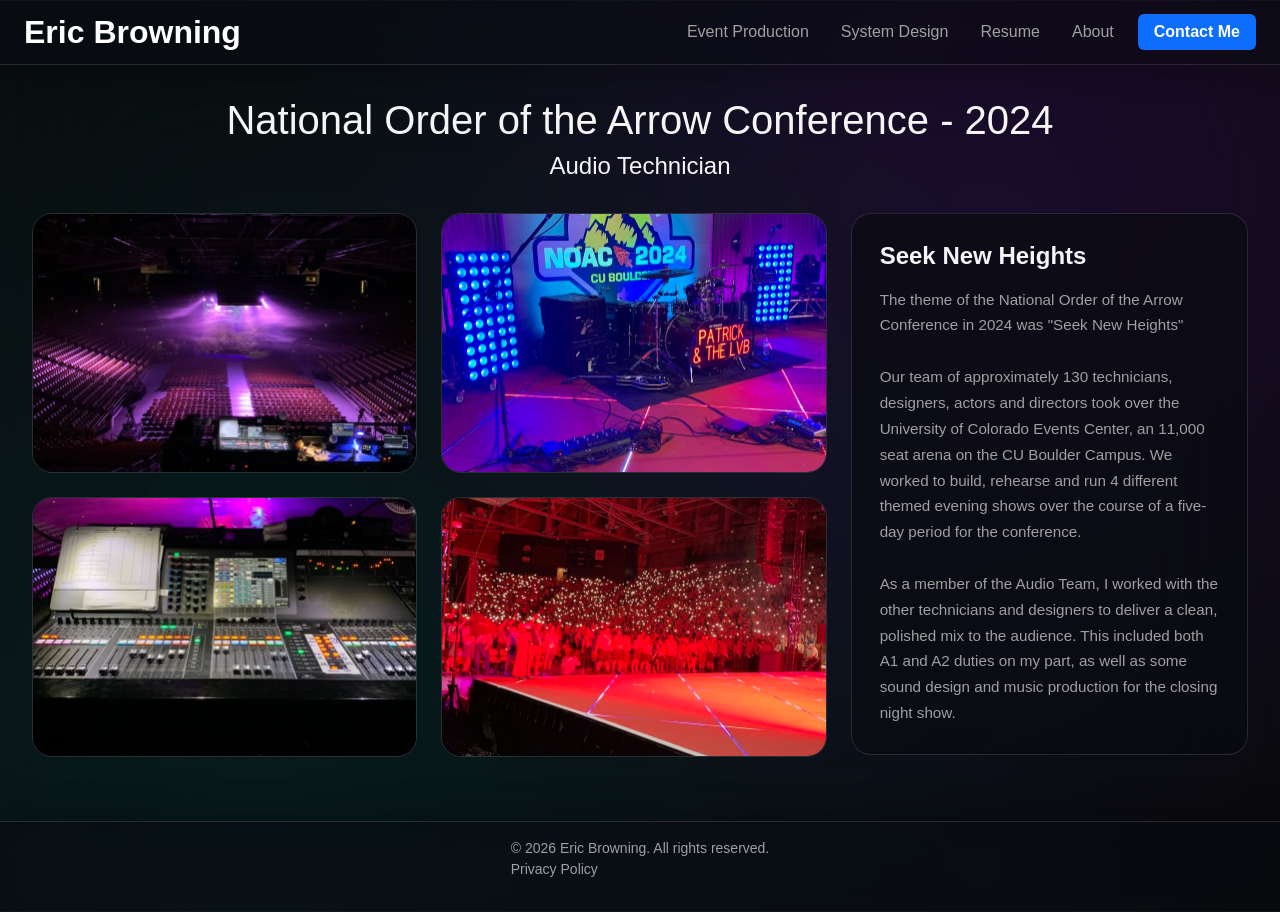
<file: Production/NOAC-2024.html>
<!DOCTYPE html>
<html lang="en">
<head>
<!-- Google tag (gtag.js) -->
<script async src="https://www.googletagmanager.com/gtag/js?id=G-YLJ2TJWGDE"></script>
<script>
  window.dataLayer = window.dataLayer || [];
  function gtag(){dataLayer.push(arguments);}
  gtag('js', new Date());

  gtag('config', 'G-YLJ2TJWGDE');
</script>
<meta charset="UTF-8">
<meta name="viewport" content="width=device-width, initial-scale=1.0">
<title>NOAC 2024 | Eric Browning</title>

<link href="https://cdn.jsdelivr.net/npm/bootstrap@5.3.2/dist/css/bootstrap.min.css" rel="stylesheet">
<link href="../css/base.css" rel="stylesheet">
<link href="../css/gradient.css" rel="stylesheet">
<link href="../css/calendar.css" rel="stylesheet">
<link href="../css/contact.css" rel="stylesheet">
<style>
    .event-title {
        margin-top: 6rem;
        display: flex;
        flex-direction: column;
        align-items: center;
    }

    .event-panels {
        display: grid;
        grid-template-columns: 2fr 1fr;
        gap: 1.5rem;
        padding: 0 2rem;
        margin-top: 1.5rem;
        margin-bottom: 4rem;
        align-items: start;
    }

    .event-panels-images {
        display: grid;
        grid-template-columns: 1fr 1fr;
        gap: 1.5rem;
    }

    .event-panel img {
        width: 100%;
        height: 260px;
        object-fit: cover;
        border-radius: 20px;
        display: block;
        transition: opacity 0.2s ease;
    }

    .event-panel:hover img {
        opacity: 0.8;
    }

    .event-panel a {
        display: block;
        cursor: zoom-in;
    }

    .lightbox {
        display: none;
        position: fixed;
        inset: 0;
        z-index: 2000;
        align-items: center;
        justify-content: center;
    }

    .lightbox:target {
        display: flex;
    }

    .lightbox-backdrop {
        position: absolute;
        inset: 0;
        background: rgba(0, 0, 0, 0.88);
    }

    .lightbox-img {
        position: relative;
        z-index: 1;
        max-width: 90vw;
        max-height: 90vh;
        object-fit: contain;
        border-radius: 12px;
        box-shadow: 0 20px 60px rgba(0, 0, 0, 0.6);
    }

    .lightbox-close {
        position: absolute;
        top: 1.25rem;
        right: 1.5rem;
        z-index: 2;
        color: #fff;
        font-size: 2rem;
        line-height: 1;
        text-decoration: none;
        opacity: 0.7;
        transition: opacity 0.15s ease;
    }

    .lightbox-close:hover {
        opacity: 1;
    }

    .event-panels-text {
        background: var(--glass-fill);
        border: 1px solid var(--glass-border);
        border-radius: 20px;
        padding: 1.75rem;
        position: sticky;
        top: 5rem;
        color: #f5f5f5;
    }

    .event-panels-text h2 {
        font-size: 1.5rem;
        font-weight: 700;
        margin-bottom: 1rem;
    }

    .event-panels-text p {
        color: #a0a0a0;
        line-height: 1.7;
        font-size: 0.95rem;
        margin-bottom: 0.75rem;
    }

    .event-panels-text p:last-child {
        margin-bottom: 0;
    }

    @media (max-width: 900px) {
        .event-panels {
            grid-template-columns: 1fr;
        }

        .event-panels-text {
            position: static;
        }
    }

    @media (max-width: 560px) {
        .event-panels-images {
            grid-template-columns: 1fr;
        }
    }
</style>
</head>
<body>

<div class="bg-frost" aria-hidden="true"></div>

<header class="site-header">
    <div class="container-fluid px-4 d-flex flex-wrap align-items-center justify-content-between">
        <a href="../index.html" class="d-flex align-items-center mb-3 mb-md-0 me-md-auto text-decoration-none">
            <span class="fs-2 fw-bold text-white">Eric Browning</span>
        </a>

        <button class="nav-toggle" type="button" aria-expanded="false" aria-controls="site-nav">
            Menu
        </button>

        <nav class="site-nav" id="site-nav">
            <ul class="nav nav-pills align-items-center">
            <li class="nav-item"><a href="../production.html" class="nav-link">Event Production</a></li>
            <li class="nav-item"><a href="../system-design.html" class="nav-link">System Design</a></li>
            <li class="nav-item"><a href="../resume.html" class="nav-link">Resume</a></li>
            <li class="nav-item"><a href="../about.html" class="nav-link">About</a></li>
            <li class="nav-item"><a class="btn btn-sm btn-primary nav-cta" href="#contact-card">Contact Me</a></li>
            </ul>
        </nav>
    </div>
</header>

<main>
    <div class="event-title">
        <h1>National Order of the Arrow Conference - 2024</h1>
        <h4> Audio Technician </h4>
    </div>

    <div class="event-panels">
        <div class="event-panels-images">
            <div class="event-panel">
                <a href="#lightbox-1"><img src="../media/photos/noac.webp" alt="NOAC 2024 — Photo 1"></a>
            </div>
            <div class="event-panel">
                <a href="#lightbox-2"><img src="../media/photos/noac-drums.webp" alt="NOAC 2024 — Photo 2"></a>
            </div>
            <div class="event-panel">
                <a href="#lightbox-3"><img src="../media/photos/noac-console.webp" alt="NOAC 2024 — Photo 3"></a>
            </div>
            <div class="event-panel">
                <a href="#lightbox-4"><img src="../media/photos/noac-audience.webp" alt="NOAC 2024 — Photo 4"></a>
            </div>
        </div>

        <div class="event-panels-text">
            <h2>Seek New Heights</h2>
            <p>The theme of the National Order of the Arrow Conference in 2024 was "Seek New Heights"
                <br> <br>
            Our team of approximately 130 technicians, designers, actors and directors took over the University of Colorado Events Center, an 11,000 seat arena on the CU Boulder Campus. We worked to build, rehearse and run 4 different themed evening shows over the course of a five-day period for the conference.
                <br> <br>  
            As a member of the Audio Team, I worked with the other technicians and designers to deliver a clean, polished mix to the audience. This included both A1 and A2 duties on my part, as well as some sound design and music production for the closing night show.
            </p>
        </div>
    </div>

    <div class="lightbox" id="lightbox-1">
        <a class="lightbox-backdrop" href="#" aria-label="Close"></a>
        <a class="lightbox-close" href="#" aria-label="Close">×</a>
        <img class="lightbox-img" src="../media/photos/noac.webp" alt="NOAC 2024 — Photo 1">
    </div>
    <div class="lightbox" id="lightbox-2">
        <a class="lightbox-backdrop" href="#" aria-label="Close"></a>
        <a class="lightbox-close" href="#" aria-label="Close">×</a>
        <img class="lightbox-img" src="../media/photos/noac-drums.webp" alt="NOAC 2024 — Photo 2">
    </div>
    <div class="lightbox" id="lightbox-3">
        <a class="lightbox-backdrop" href="#" aria-label="Close"></a>
        <a class="lightbox-close" href="#" aria-label="Close">×</a>
        <img class="lightbox-img" src="../media/photos/noac-console.webp" alt="NOAC 2024 — Photo 3">
    </div>
    <div class="lightbox" id="lightbox-4">
        <a class="lightbox-backdrop" href="#" aria-label="Close"></a>
        <a class="lightbox-close" href="#" aria-label="Close">×</a>
        <img class="lightbox-img" src="../media/photos/noac-audience.webp" alt="NOAC 2024 — Photo 4">
    </div>
</main>

<section class="contact-modal" id="contact-card" aria-labelledby="contact-card-title">
    <a class="contact-modal-backdrop" href="#" aria-label="Close contact form"></a>
    <div class="contact-modal-card" role="dialog" aria-modal="true">
        <a class="contact-modal-close" href="#" aria-label="Close contact form">×</a>
        <h2 class="contact-modal-title" id="contact-card-title">Contact Me</h2>
        <p class="contact-modal-copy">Send a message and I’ll get back to you.</p>

        <form class="contact-form" action="https://formspree.io/f/mdayddra" method="POST">
            <div class="contact-form-field">
                <label class="contact-form-label" for="contact-name">Name</label>
                <input class="contact-form-input" id="contact-name" name="name" type="text" placeholder="Your name" required>
            </div>

            <div class="contact-form-field">
                <label class="contact-form-label" for="contact-email">Email</label>
                <input class="contact-form-input" id="contact-email" name="email" type="email" placeholder="you@example.com" required>
            </div>

            <div class="contact-form-field">
                <label class="contact-form-label" for="contact-subject">Subject</label>
                <input class="contact-form-input" id="contact-subject" name="subject" type="text" placeholder="What is this about?" required>
            </div>

            <div class="contact-form-field">
                <label class="contact-form-label" for="contact-message">Message</label>
                <textarea class="contact-form-textarea" id="contact-message" name="message" placeholder="Tell me what you’re working on." required></textarea>
            </div>

            <p class="contact-form-status" aria-live="polite"></p>
            <button class="contact-form-submit" type="submit">Send</button>
        </form>

        <div class="contact-modal-success" hidden aria-live="polite">
            <h3 class="contact-modal-success-title">Thanks for your submission.</h3>
            <p class="contact-modal-success-copy">Your message has been sent. I’ll get back to you soon.</p>
            <a class="contact-form-submit contact-modal-close-btn" href="#">Close</a>
        </div>
    </div>
</section>

<script>
    (() => {
    const toggle = document.querySelector('.nav-toggle');
    const nav = document.querySelector('.site-nav');
    if (!toggle || !nav) return;

    toggle.addEventListener('click', () => {
        const isOpen = nav.classList.toggle('is-open');
        toggle.setAttribute('aria-expanded', String(isOpen));
    });
    })();
</script>

<script>
    (() => {
        const modal = document.getElementById('contact-card');
        if (!modal) return;

        const form = modal.querySelector('.contact-form');
        const success = modal.querySelector('.contact-modal-success');
        const status = modal.querySelector('.contact-form-status');
        const submit = modal.querySelector('.contact-form-submit');
        const title = modal.querySelector('.contact-modal-title');
        const copy = modal.querySelector('.contact-modal-copy');
        const closeX = modal.querySelector('.contact-modal-close');
        if (!form || !success || !status || !submit) return;

        function resetContactModal() {
        form.hidden = false;
        form.reset();
        success.hidden = true;
        status.textContent = '';
        status.classList.remove('is-error');
        submit.disabled = false;
        if (title) title.hidden = false;
        if (copy) copy.hidden = false;
        if (closeX) closeX.hidden = false;
        }

        form.addEventListener('submit', async (event) => {
        event.preventDefault();
        status.textContent = '';
        status.classList.remove('is-error');
        submit.disabled = true;

        try {
            const response = await fetch(form.action, {
            method: form.method,
            body: new FormData(form),
            headers: {
                Accept: 'application/json',
            },
            });

            if (response.ok) {
            form.hidden = true;
            if (title) title.hidden = true;
            if (copy) copy.hidden = true;
            if (closeX) closeX.hidden = true;
            success.hidden = false;
            return;
            }

            const data = await response.json().catch(() => ({}));
            if (Array.isArray(data.errors) && data.errors.length) {
            status.textContent = data.errors.map((error) => error.message).join(', ');
            } else {
            status.textContent = 'There was a problem submitting the form.';
            }
            status.classList.add('is-error');
        } catch (error) {
            status.textContent = 'There was a problem submitting the form.';
            status.classList.add('is-error');
        } finally {
            submit.disabled = false;
        }
        });

        window.addEventListener('hashchange', () => {
        if (window.location.hash !== '#contact-card') {
            resetContactModal();
        }
        });
    })();
</script>

<script>
    (() => {
        const root = document.documentElement;
        const lerp = (a, b, t) => a + (b - a) * t;

        let targetX = 0.8, targetY = 0.2;
        let currentX = 0.8, currentY = 0.2;

        function update() {
        currentX = lerp(currentX, targetX, 0.05);
        currentY = lerp(currentY, targetY, 0.05);

        root.style.setProperty('--cursor-x', `${(currentX * 100).toFixed(2)}%`);
        root.style.setProperty('--cursor-y', `${(currentY * 100).toFixed(2)}%`);
        root.style.setProperty('--mirror-x', `${((1 - currentX) * 100).toFixed(2)}%`);
        root.style.setProperty('--mirror-y', `${((1 - currentY) * 100).toFixed(2)}%`);

        requestAnimationFrame(update);
        }

        window.addEventListener('mousemove', (event) => {
        targetX = event.clientX / window.innerWidth;
        targetY = event.clientY / window.innerHeight;
        });

        update();
    })();
</script>

<!-- Footer -->
<footer>
    <p> &copy; 2026 Eric Browning. All rights reserved.
    <br>
    <a href="../privacy.html" class="nav-link">Privacy Policy</a><p>
</footer>

</body>
</html>
</file>
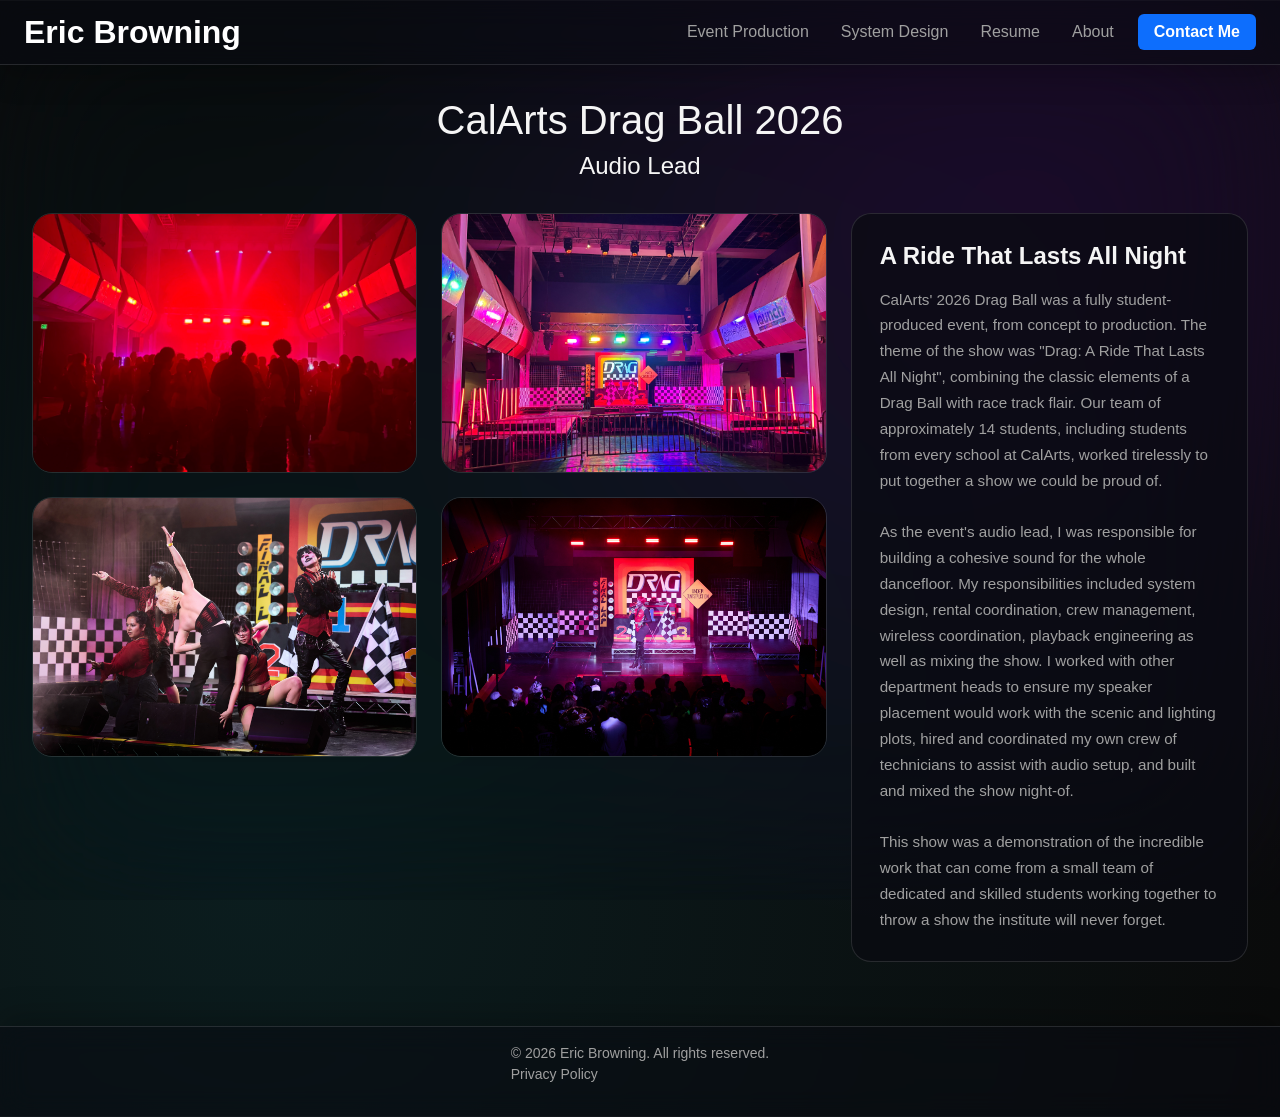
<file: Production/S26-Drag-Ball.html>
<!DOCTYPE html>
<html lang="en">
<head>
<!-- Google tag (gtag.js) -->
<script async src="https://www.googletagmanager.com/gtag/js?id=G-YLJ2TJWGDE"></script>
<script>
  window.dataLayer = window.dataLayer || [];
  function gtag(){dataLayer.push(arguments);}
  gtag('js', new Date());

  gtag('config', 'G-YLJ2TJWGDE');
</script>
<meta charset="UTF-8">
<meta name="viewport" content="width=device-width, initial-scale=1.0">
<title>CalArts Drag Ball 2026 | Eric Browning</title>

<link href="https://cdn.jsdelivr.net/npm/bootstrap@5.3.2/dist/css/bootstrap.min.css" rel="stylesheet">
<link href="../css/base.css" rel="stylesheet">
<link href="../css/gradient.css" rel="stylesheet">
<link href="../css/calendar.css" rel="stylesheet">
<link href="../css/contact.css" rel="stylesheet">
<style>
    .event-title {
        margin-top: 6rem;
        display: flex;
        flex-direction: column;
        align-items: center;
    }

    .event-panels {
        display: grid;
        grid-template-columns: 2fr 1fr;
        gap: 1.5rem;
        padding: 0 2rem;
        margin-top: 1.5rem;
        margin-bottom: 4rem;
        align-items: start;
    }

    .event-panels-images {
        display: grid;
        grid-template-columns: 1fr 1fr;
        gap: 1.5rem;
    }

    .event-panel img {
        width: 100%;
        height: 260px;
        object-fit: cover;
        border-radius: 20px;
        display: block;
        transition: opacity 0.2s ease;
    }

    .event-panel:hover img {
        opacity: 0.8;
    }

    .event-panel a {
        display: block;
        cursor: zoom-in;
    }

    .lightbox {
        display: none;
        position: fixed;
        inset: 0;
        z-index: 2000;
        align-items: center;
        justify-content: center;
    }

    .lightbox:target {
        display: flex;
    }

    .lightbox-backdrop {
        position: absolute;
        inset: 0;
        background: rgba(0, 0, 0, 0.88);
    }

    .lightbox-img {
        position: relative;
        z-index: 1;
        max-width: 90vw;
        max-height: 90vh;
        object-fit: contain;
        border-radius: 12px;
        box-shadow: 0 20px 60px rgba(0, 0, 0, 0.6);
    }

    .lightbox-close {
        position: absolute;
        top: 1.25rem;
        right: 1.5rem;
        z-index: 2;
        color: #fff;
        font-size: 2rem;
        line-height: 1;
        text-decoration: none;
        opacity: 0.7;
        transition: opacity 0.15s ease;
    }

    .lightbox-close:hover {
        opacity: 1;
    }

    .event-panels-text {
        background: var(--glass-fill);
        border: 1px solid var(--glass-border);
        border-radius: 20px;
        padding: 1.75rem;
        position: sticky;
        top: 5rem;
        color: #f5f5f5;
    }

    .event-panels-text h2 {
        font-size: 1.5rem;
        font-weight: 700;
        margin-bottom: 1rem;
    }

    .event-panels-text p {
        color: #a0a0a0;
        line-height: 1.7;
        font-size: 0.95rem;
        margin-bottom: 0.75rem;
    }

    .event-panels-text p:last-child {
        margin-bottom: 0;
    }

    @media (max-width: 900px) {
        .event-panels {
            grid-template-columns: 1fr;
        }

        .event-panels-text {
            position: static;
        }
    }

    @media (max-width: 560px) {
        .event-panels-images {
            grid-template-columns: 1fr;
        }
    }
</style>
</head>
<body>

<div class="bg-frost" aria-hidden="true"></div>

<header class="site-header">
    <div class="container-fluid px-4 d-flex flex-wrap align-items-center justify-content-between">
        <a href="../index.html" class="d-flex align-items-center mb-3 mb-md-0 me-md-auto text-decoration-none">
            <span class="fs-2 fw-bold text-white">Eric Browning</span>
        </a>

        <button class="nav-toggle" type="button" aria-expanded="false" aria-controls="site-nav">
            Menu
        </button>

        <nav class="site-nav" id="site-nav">
            <ul class="nav nav-pills align-items-center">
            <li class="nav-item"><a href="../production.html" class="nav-link">Event Production</a></li>
            <li class="nav-item"><a href="../system-design.html" class="nav-link">System Design</a></li>
            <li class="nav-item"><a href="../resume.html" class="nav-link">Resume</a></li>
            <li class="nav-item"><a href="../about.html" class="nav-link">About</a></li>
            <li class="nav-item"><a class="btn btn-sm btn-primary nav-cta" href="#contact-card">Contact Me</a></li>
            </ul>
        </nav>
    </div>
</header>

<main>
    <div class="event-title">
        <h1>CalArts Drag Ball 2026</h1>
        <h4> Audio Lead </h4>
    </div>

    <div class="event-panels">
        <div class="event-panels-images">
            <div class="event-panel">
                <a href="#lightbox-1"><img src="../media/photos/S26-Drag-Ball/Drag-Cover.webp" alt=""></a>
            </div>
            <div class="event-panel">
                <a href="#lightbox-2"><img src="../media/photos/S26-Drag-Ball/Drag-Pre.webp" alt=""></a>
            </div>
            <div class="event-panel">
                <a href="#lightbox-3"><img src="../media/photos/S26-Drag-Ball/Drag-Wacking.webp" alt=""></a>
            </div>
            <div class="event-panel">
                <a href="#lightbox-4"><img src="../media/photos/S26-Drag-Ball/Drag-Amber-Far.webp" alt=""></a>
            </div>
        </div>

        <div class="event-panels-text">
            <h2>A Ride That Lasts All Night</h2>
            <p>CalArts' 2026 Drag Ball was a fully student-produced event, from concept to production. The theme of the show was "Drag: A Ride That Lasts All Night", combining the classic elements of a Drag Ball with race track flair. Our team of approximately 14 students, including students from every school at CalArts, worked tirelessly to put together a show we could be proud of.
                <br> <br>
            As the event's audio lead, I was responsible for building a cohesive sound for the whole dancefloor. My responsibilities included system design, rental coordination, crew management, wireless coordination, playback engineering as well as mixing the show. I worked with other department heads to ensure my speaker placement would work with the scenic and lighting plots, hired and coordinated my own crew of technicians to assist with audio setup, and built and mixed the show night-of. 
                <br> <br>
            This show was a demonstration of the incredible work that can come from a small team of dedicated and skilled students working together to throw a show the institute will never forget.
            </p>
        </div>
    </div>

    <div class="lightbox" id="lightbox-1">
        <a class="lightbox-backdrop" href="#" aria-label="Close"></a>
        <a class="lightbox-close" href="#" aria-label="Close">×</a>
        <img class="lightbox-img" src="../media/photos/S26-Drag-Ball/Drag-Cover.webp" alt="">
    </div>
    <div class="lightbox" id="lightbox-2">
        <a class="lightbox-backdrop" href="#" aria-label="Close"></a>
        <a class="lightbox-close" href="#" aria-label="Close">×</a>
        <img class="lightbox-img" src="../media/photos/S26-Drag-Ball/Drag-Pre.webp" alt="">
    </div>
    <div class="lightbox" id="lightbox-3">
        <a class="lightbox-backdrop" href="#" aria-label="Close"></a>
        <a class="lightbox-close" href="#" aria-label="Close">×</a>
        <img class="lightbox-img" src="../media/photos/S26-Drag-Ball/Drag-Wacking.webp" alt="">
    </div>
    <div class="lightbox" id="lightbox-4">
        <a class="lightbox-backdrop" href="#" aria-label="Close"></a>
        <a class="lightbox-close" href="#" aria-label="Close">×</a>
        <img class="lightbox-img" src="../media/photos/S26-Drag-Ball/Drag-Amber-Far.webp" alt="">
    </div>
</main>

<section class="contact-modal" id="contact-card" aria-labelledby="contact-card-title">
    <a class="contact-modal-backdrop" href="#" aria-label="Close contact form"></a>
    <div class="contact-modal-card" role="dialog" aria-modal="true">
        <a class="contact-modal-close" href="#" aria-label="Close contact form">×</a>
        <h2 class="contact-modal-title" id="contact-card-title">Contact Me</h2>
        <p class="contact-modal-copy">Send a message and I'll get back to you.</p>

        <form class="contact-form" action="https://formspree.io/f/mdayddra" method="POST">
            <div class="contact-form-field">
                <label class="contact-form-label" for="contact-name">Name</label>
                <input class="contact-form-input" id="contact-name" name="name" type="text" placeholder="Your name" required>
            </div>

            <div class="contact-form-field">
                <label class="contact-form-label" for="contact-email">Email</label>
                <input class="contact-form-input" id="contact-email" name="email" type="email" placeholder="you@example.com" required>
            </div>

            <div class="contact-form-field">
                <label class="contact-form-label" for="contact-subject">Subject</label>
                <input class="contact-form-input" id="contact-subject" name="subject" type="text" placeholder="What is this about?" required>
            </div>

            <div class="contact-form-field">
                <label class="contact-form-label" for="contact-message">Message</label>
                <textarea class="contact-form-textarea" id="contact-message" name="message" placeholder="Tell me what you're working on." required></textarea>
            </div>

            <p class="contact-form-status" aria-live="polite"></p>
            <button class="contact-form-submit" type="submit">Send</button>
        </form>

        <div class="contact-modal-success" hidden aria-live="polite">
            <h3 class="contact-modal-success-title">Thanks for your submission.</h3>
            <p class="contact-modal-success-copy">Your message has been sent. I'll get back to you soon.</p>
            <a class="contact-form-submit contact-modal-close-btn" href="#">Close</a>
        </div>
    </div>
</section>

<script>
    (() => {
    const toggle = document.querySelector('.nav-toggle');
    const nav = document.querySelector('.site-nav');
    if (!toggle || !nav) return;

    toggle.addEventListener('click', () => {
        const isOpen = nav.classList.toggle('is-open');
        toggle.setAttribute('aria-expanded', String(isOpen));
    });
    })();
</script>

<script>
    (() => {
        const modal = document.getElementById('contact-card');
        if (!modal) return;

        const form = modal.querySelector('.contact-form');
        const success = modal.querySelector('.contact-modal-success');
        const status = modal.querySelector('.contact-form-status');
        const submit = modal.querySelector('.contact-form-submit');
        const title = modal.querySelector('.contact-modal-title');
        const copy = modal.querySelector('.contact-modal-copy');
        const closeX = modal.querySelector('.contact-modal-close');
        if (!form || !success || !status || !submit) return;

        function resetContactModal() {
        form.hidden = false;
        form.reset();
        success.hidden = true;
        status.textContent = '';
        status.classList.remove('is-error');
        submit.disabled = false;
        if (title) title.hidden = false;
        if (copy) copy.hidden = false;
        if (closeX) closeX.hidden = false;
        }

        form.addEventListener('submit', async (event) => {
        event.preventDefault();
        status.textContent = '';
        status.classList.remove('is-error');
        submit.disabled = true;

        try {
            const response = await fetch(form.action, {
            method: form.method,
            body: new FormData(form),
            headers: {
                Accept: 'application/json',
            },
            });

            if (response.ok) {
            form.hidden = true;
            if (title) title.hidden = true;
            if (copy) copy.hidden = true;
            if (closeX) closeX.hidden = true;
            success.hidden = false;
            return;
            }

            const data = await response.json().catch(() => ({}));
            if (Array.isArray(data.errors) && data.errors.length) {
            status.textContent = data.errors.map((error) => error.message).join(', ');
            } else {
            status.textContent = 'There was a problem submitting the form.';
            }
            status.classList.add('is-error');
        } catch (error) {
            status.textContent = 'There was a problem submitting the form.';
            status.classList.add('is-error');
        } finally {
            submit.disabled = false;
        }
        });

        window.addEventListener('hashchange', () => {
        if (window.location.hash !== '#contact-card') {
            resetContactModal();
        }
        });
    })();
</script>

<script>
    (() => {
        const root = document.documentElement;
        const lerp = (a, b, t) => a + (b - a) * t;

        let targetX = 0.8, targetY = 0.2;
        let currentX = 0.8, currentY = 0.2;

        function update() {
        currentX = lerp(currentX, targetX, 0.05);
        currentY = lerp(currentY, targetY, 0.05);

        root.style.setProperty('--cursor-x', `${(currentX * 100).toFixed(2)}%`);
        root.style.setProperty('--cursor-y', `${(currentY * 100).toFixed(2)}%`);
        root.style.setProperty('--mirror-x', `${((1 - currentX) * 100).toFixed(2)}%`);
        root.style.setProperty('--mirror-y', `${((1 - currentY) * 100).toFixed(2)}%`);

        requestAnimationFrame(update);
        }

        window.addEventListener('mousemove', (event) => {
        targetX = event.clientX / window.innerWidth;
        targetY = event.clientY / window.innerHeight;
        });

        update();
    })();
</script>

<!-- Footer -->
<footer>
    <p> &copy; 2026 Eric Browning. All rights reserved.
    <br>
    <a href="../privacy.html" class="nav-link">Privacy Policy</a><p>
</footer>

</body>
</html>
</file>
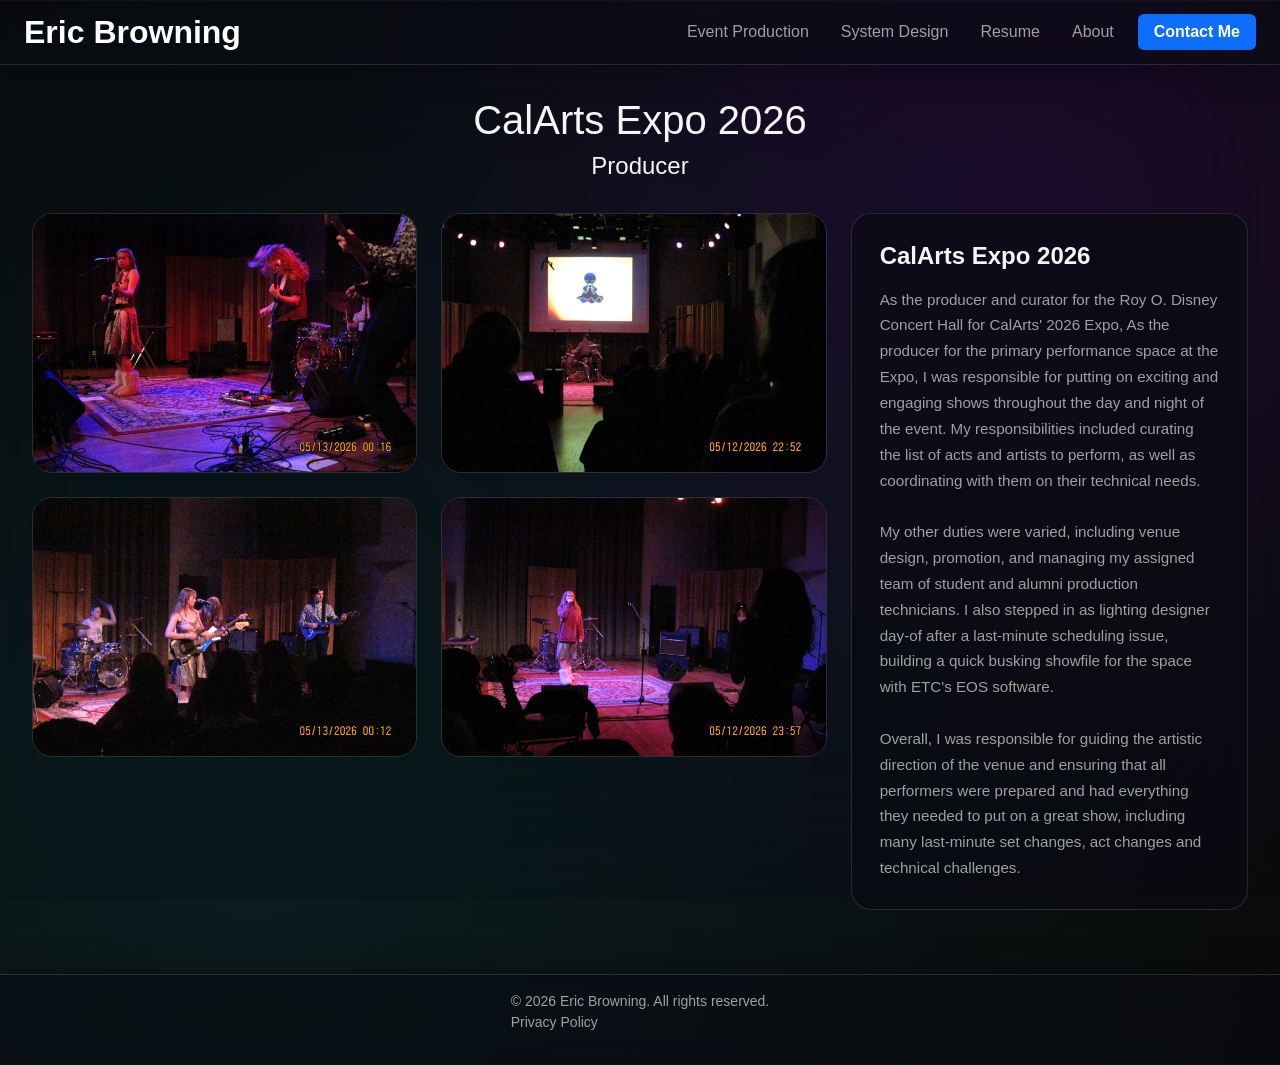
<file: Production/S26-Expo.html>
<!DOCTYPE html>
<html lang="en">
<head>
<!-- Google tag (gtag.js) -->
<script async src="https://www.googletagmanager.com/gtag/js?id=G-YLJ2TJWGDE"></script>
<script>
  window.dataLayer = window.dataLayer || [];
  function gtag(){dataLayer.push(arguments);}
  gtag('js', new Date());

  gtag('config', 'G-YLJ2TJWGDE');
</script>
<meta charset="UTF-8">
<meta name="viewport" content="width=device-width, initial-scale=1.0">
<title>CalArts Expo 2026 | Eric Browning</title>

<link href="https://cdn.jsdelivr.net/npm/bootstrap@5.3.2/dist/css/bootstrap.min.css" rel="stylesheet">
<link href="../css/base.css" rel="stylesheet">
<link href="../css/gradient.css" rel="stylesheet">
<link href="../css/calendar.css" rel="stylesheet">
<link href="../css/contact.css" rel="stylesheet">
<style>
    .event-title {
        margin-top: 6rem;
        display: flex;
        flex-direction: column;
        align-items: center;
    }

    .event-panels {
        display: grid;
        grid-template-columns: 2fr 1fr;
        gap: 1.5rem;
        padding: 0 2rem;
        margin-top: 1.5rem;
        margin-bottom: 4rem;
        align-items: start;
    }

    .event-panels-images {
        display: grid;
        grid-template-columns: 1fr 1fr;
        gap: 1.5rem;
    }

    .event-panel img {
        width: 100%;
        height: 260px;
        object-fit: cover;
        border-radius: 20px;
        display: block;
        transition: opacity 0.2s ease;
    }

    .event-panel:hover img {
        opacity: 0.8;
    }

    .event-panel a {
        display: block;
        cursor: zoom-in;
    }

    .lightbox {
        display: none;
        position: fixed;
        inset: 0;
        z-index: 2000;
        align-items: center;
        justify-content: center;
    }

    .lightbox:target {
        display: flex;
    }

    .lightbox-backdrop {
        position: absolute;
        inset: 0;
        background: rgba(0, 0, 0, 0.88);
    }

    .lightbox-img {
        position: relative;
        z-index: 1;
        max-width: 90vw;
        max-height: 90vh;
        object-fit: contain;
        border-radius: 12px;
        box-shadow: 0 20px 60px rgba(0, 0, 0, 0.6);
    }

    .lightbox-close {
        position: absolute;
        top: 1.25rem;
        right: 1.5rem;
        z-index: 2;
        color: #fff;
        font-size: 2rem;
        line-height: 1;
        text-decoration: none;
        opacity: 0.7;
        transition: opacity 0.15s ease;
    }

    .lightbox-close:hover {
        opacity: 1;
    }

    .event-panels-text {
        background: var(--glass-fill);
        border: 1px solid var(--glass-border);
        border-radius: 20px;
        padding: 1.75rem;
        position: sticky;
        top: 5rem;
        color: #f5f5f5;
    }

    .event-panels-text h2 {
        font-size: 1.5rem;
        font-weight: 700;
        margin-bottom: 1rem;
    }

    .event-panels-text p {
        color: #a0a0a0;
        line-height: 1.7;
        font-size: 0.95rem;
        margin-bottom: 0.75rem;
    }

    .event-panels-text p:last-child {
        margin-bottom: 0;
    }

    @media (max-width: 900px) {
        .event-panels {
            grid-template-columns: 1fr;
        }

        .event-panels-text {
            position: static;
        }
    }

    @media (max-width: 560px) {
        .event-panels-images {
            grid-template-columns: 1fr;
        }
    }
</style>
</head>
<body>

<div class="bg-frost" aria-hidden="true"></div>

<header class="site-header">
    <div class="container-fluid px-4 d-flex flex-wrap align-items-center justify-content-between">
        <a href="../index.html" class="d-flex align-items-center mb-3 mb-md-0 me-md-auto text-decoration-none">
            <span class="fs-2 fw-bold text-white">Eric Browning</span>
        </a>

        <button class="nav-toggle" type="button" aria-expanded="false" aria-controls="site-nav">
            Menu
        </button>

        <nav class="site-nav" id="site-nav">
            <ul class="nav nav-pills align-items-center">
            <li class="nav-item"><a href="../production.html" class="nav-link">Event Production</a></li>
            <li class="nav-item"><a href="../system-design.html" class="nav-link">System Design</a></li>
            <li class="nav-item"><a href="../resume.html" class="nav-link">Resume</a></li>
            <li class="nav-item"><a href="../about.html" class="nav-link">About</a></li>
            <li class="nav-item"><a class="btn btn-sm btn-primary nav-cta" href="#contact-card">Contact Me</a></li>
            </ul>
        </nav>
    </div>
</header>

<main>
    <div class="event-title">
        <h1>CalArts Expo 2026</h1>
        <h4> Producer </h4>
    </div>

    <div class="event-panels">
        <div class="event-panels-images">
            <div class="event-panel">
                <a href="#lightbox-1"><img src="../media/photos/S26-Expo/Expo-Cover.webp" alt=""></a>
            </div>
            <div class="event-panel">
                <a href="#lightbox-2"><img src="../media/photos/S26-Expo/Expo-Jackson.webp" alt=""></a>
            </div>
            <div class="event-panel">
                <a href="#lightbox-3"><img src="../media/photos/S26-Expo/Expo-Squiiniius.webp" alt=""></a>
            </div>
            <div class="event-panel">
                <a href="#lightbox-4"><img src="../media/photos/S26-Expo/Expo-Olya.webp" alt=""></a>
            </div>
        </div>

        <div class="event-panels-text">
            <h2>CalArts Expo 2026</h2>
            <p>As the producer and curator for the Roy O. Disney Concert Hall for CalArts' 2026 Expo, As the producer for the primary performance space at the Expo, I was responsible for putting on exciting and engaging shows throughout the day and night of the event. My responsibilities included curating the list of acts and artists to perform, as well as coordinating with them on their technical needs. 
                <br> <br>
            My other duties were varied, including venue design, promotion, and managing my assigned team of student and alumni production technicians. I also stepped in as lighting designer day-of after a last-minute scheduling issue, building a quick busking showfile for the space with ETC's EOS software.
                <br> <br>
            Overall, I was responsible for guiding the artistic direction of the venue and ensuring that all performers were prepared and had everything they needed to put on a great show, including many last-minute set changes, act changes and technical challenges.
        </div>
    </div>

    <div class="lightbox" id="lightbox-1">
        <a class="lightbox-backdrop" href="#" aria-label="Close"></a>
        <a class="lightbox-close" href="#" aria-label="Close">×</a>
        <img class="lightbox-img" src="../media/photos/S26-Expo/Expo-Cover.webp" alt="">
    </div>
    <div class="lightbox" id="lightbox-2">
        <a class="lightbox-backdrop" href="#" aria-label="Close"></a>
        <a class="lightbox-close" href="#" aria-label="Close">×</a>
        <img class="lightbox-img" src="../media/photos/S26-Expo/Expo-Jackson.webp" alt="">
    </div>
    <div class="lightbox" id="lightbox-3">
        <a class="lightbox-backdrop" href="#" aria-label="Close"></a>
        <a class="lightbox-close" href="#" aria-label="Close">×</a>
        <img class="lightbox-img" src="../media/photos/S26-Expo/Expo-Squiiniius.webp" alt="">
    </div>
    <div class="lightbox" id="lightbox-4">
        <a class="lightbox-backdrop" href="#" aria-label="Close"></a>
        <a class="lightbox-close" href="#" aria-label="Close">×</a>
        <img class="lightbox-img" src="../media/photos/S26-Expo/Expo-Olya.webp" alt="">
    </div>
</main>

<section class="contact-modal" id="contact-card" aria-labelledby="contact-card-title">
    <a class="contact-modal-backdrop" href="#" aria-label="Close contact form"></a>
    <div class="contact-modal-card" role="dialog" aria-modal="true">
        <a class="contact-modal-close" href="#" aria-label="Close contact form">×</a>
        <h2 class="contact-modal-title" id="contact-card-title">Contact Me</h2>
        <p class="contact-modal-copy">Send a message and I'll get back to you.</p>

        <form class="contact-form" action="https://formspree.io/f/mdayddra" method="POST">
            <div class="contact-form-field">
                <label class="contact-form-label" for="contact-name">Name</label>
                <input class="contact-form-input" id="contact-name" name="name" type="text" placeholder="Your name" required>
            </div>

            <div class="contact-form-field">
                <label class="contact-form-label" for="contact-email">Email</label>
                <input class="contact-form-input" id="contact-email" name="email" type="email" placeholder="you@example.com" required>
            </div>

            <div class="contact-form-field">
                <label class="contact-form-label" for="contact-subject">Subject</label>
                <input class="contact-form-input" id="contact-subject" name="subject" type="text" placeholder="What is this about?" required>
            </div>

            <div class="contact-form-field">
                <label class="contact-form-label" for="contact-message">Message</label>
                <textarea class="contact-form-textarea" id="contact-message" name="message" placeholder="Tell me what you're working on." required></textarea>
            </div>

            <p class="contact-form-status" aria-live="polite"></p>
            <button class="contact-form-submit" type="submit">Send</button>
        </form>

        <div class="contact-modal-success" hidden aria-live="polite">
            <h3 class="contact-modal-success-title">Thanks for your submission.</h3>
            <p class="contact-modal-success-copy">Your message has been sent. I'll get back to you soon.</p>
            <a class="contact-form-submit contact-modal-close-btn" href="#">Close</a>
        </div>
    </div>
</section>

<script>
    (() => {
    const toggle = document.querySelector('.nav-toggle');
    const nav = document.querySelector('.site-nav');
    if (!toggle || !nav) return;

    toggle.addEventListener('click', () => {
        const isOpen = nav.classList.toggle('is-open');
        toggle.setAttribute('aria-expanded', String(isOpen));
    });
    })();
</script>

<script>
    (() => {
        const modal = document.getElementById('contact-card');
        if (!modal) return;

        const form = modal.querySelector('.contact-form');
        const success = modal.querySelector('.contact-modal-success');
        const status = modal.querySelector('.contact-form-status');
        const submit = modal.querySelector('.contact-form-submit');
        const title = modal.querySelector('.contact-modal-title');
        const copy = modal.querySelector('.contact-modal-copy');
        const closeX = modal.querySelector('.contact-modal-close');
        if (!form || !success || !status || !submit) return;

        function resetContactModal() {
        form.hidden = false;
        form.reset();
        success.hidden = true;
        status.textContent = '';
        status.classList.remove('is-error');
        submit.disabled = false;
        if (title) title.hidden = false;
        if (copy) copy.hidden = false;
        if (closeX) closeX.hidden = false;
        }

        form.addEventListener('submit', async (event) => {
        event.preventDefault();
        status.textContent = '';
        status.classList.remove('is-error');
        submit.disabled = true;

        try {
            const response = await fetch(form.action, {
            method: form.method,
            body: new FormData(form),
            headers: {
                Accept: 'application/json',
            },
            });

            if (response.ok) {
            form.hidden = true;
            if (title) title.hidden = true;
            if (copy) copy.hidden = true;
            if (closeX) closeX.hidden = true;
            success.hidden = false;
            return;
            }

            const data = await response.json().catch(() => ({}));
            if (Array.isArray(data.errors) && data.errors.length) {
            status.textContent = data.errors.map((error) => error.message).join(', ');
            } else {
            status.textContent = 'There was a problem submitting the form.';
            }
            status.classList.add('is-error');
        } catch (error) {
            status.textContent = 'There was a problem submitting the form.';
            status.classList.add('is-error');
        } finally {
            submit.disabled = false;
        }
        });

        window.addEventListener('hashchange', () => {
        if (window.location.hash !== '#contact-card') {
            resetContactModal();
        }
        });
    })();
</script>

<script>
    (() => {
        const root = document.documentElement;
        const lerp = (a, b, t) => a + (b - a) * t;

        let targetX = 0.8, targetY = 0.2;
        let currentX = 0.8, currentY = 0.2;

        function update() {
        currentX = lerp(currentX, targetX, 0.05);
        currentY = lerp(currentY, targetY, 0.05);

        root.style.setProperty('--cursor-x', `${(currentX * 100).toFixed(2)}%`);
        root.style.setProperty('--cursor-y', `${(currentY * 100).toFixed(2)}%`);
        root.style.setProperty('--mirror-x', `${((1 - currentX) * 100).toFixed(2)}%`);
        root.style.setProperty('--mirror-y', `${((1 - currentY) * 100).toFixed(2)}%`);

        requestAnimationFrame(update);
        }

        window.addEventListener('mousemove', (event) => {
        targetX = event.clientX / window.innerWidth;
        targetY = event.clientY / window.innerHeight;
        });

        update();
    })();
</script>

<!-- Footer -->
<footer>
    <p> &copy; 2026 Eric Browning. All rights reserved.
    <br>
    <a href="../privacy.html" class="nav-link">Privacy Policy</a><p>
</footer>

</body>
</html>
</file>
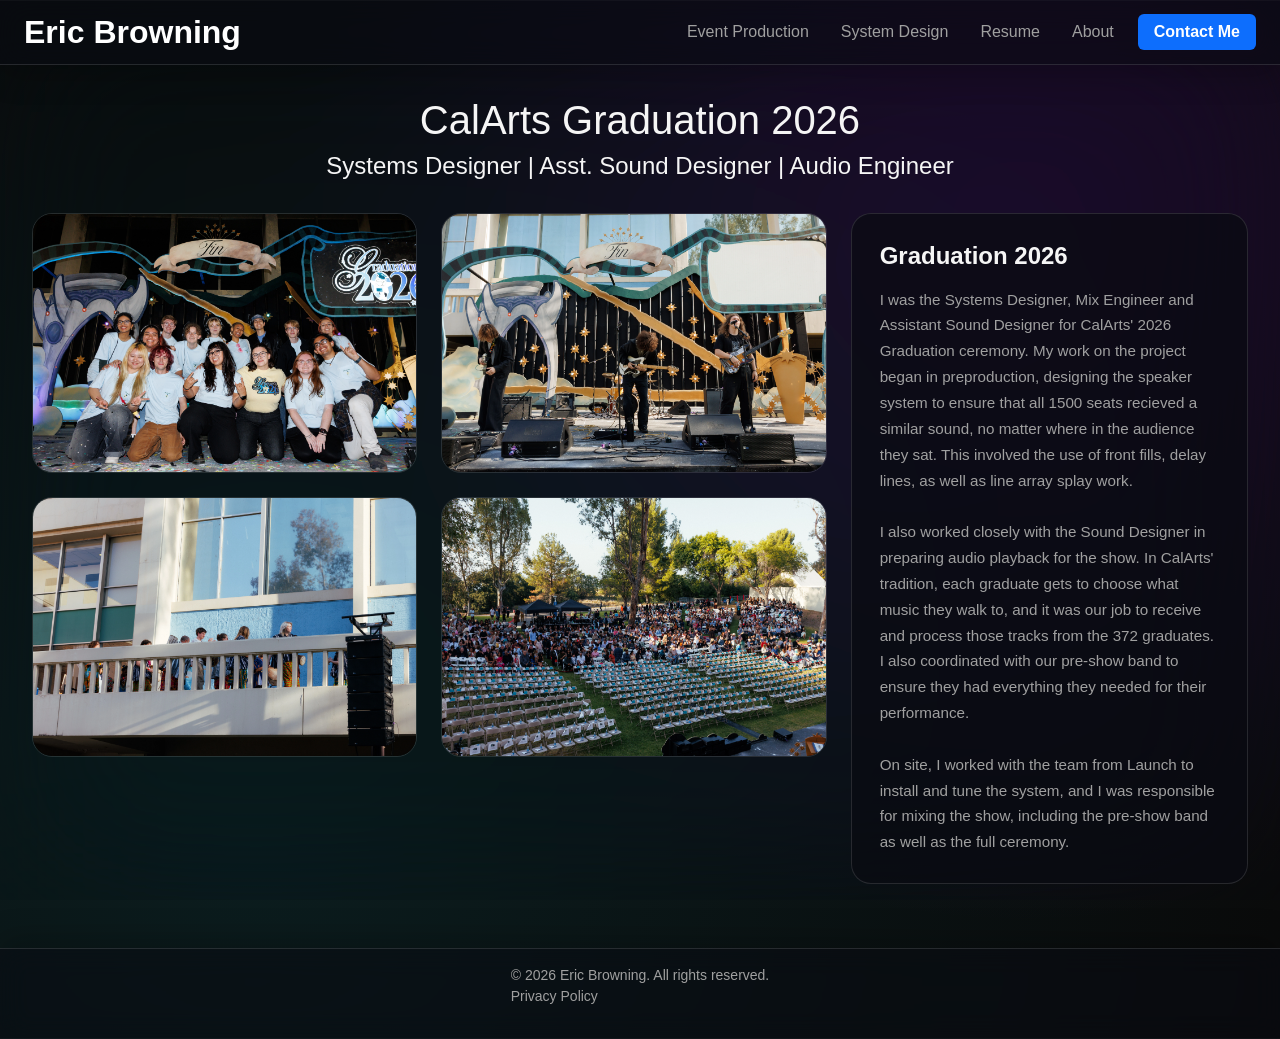
<file: Production/S26-Graduation.html>
<!DOCTYPE html>
<html lang="en">
<head>
<!-- Google tag (gtag.js) -->
<script async src="https://www.googletagmanager.com/gtag/js?id=G-YLJ2TJWGDE"></script>
<script>
  window.dataLayer = window.dataLayer || [];
  function gtag(){dataLayer.push(arguments);}
  gtag('js', new Date());

  gtag('config', 'G-YLJ2TJWGDE');
</script>
<meta charset="UTF-8">
<meta name="viewport" content="width=device-width, initial-scale=1.0">
<title>CalArts Graduation 2026 | Eric Browning</title>

<link href="https://cdn.jsdelivr.net/npm/bootstrap@5.3.2/dist/css/bootstrap.min.css" rel="stylesheet">
<link href="../css/base.css" rel="stylesheet">
<link href="../css/gradient.css" rel="stylesheet">
<link href="../css/calendar.css" rel="stylesheet">
<link href="../css/contact.css" rel="stylesheet">
<style>
    .event-title {
        margin-top: 6rem;
        display: flex;
        flex-direction: column;
        align-items: center;
    }

    .event-panels {
        display: grid;
        grid-template-columns: 2fr 1fr;
        gap: 1.5rem;
        padding: 0 2rem;
        margin-top: 1.5rem;
        margin-bottom: 4rem;
        align-items: start;
    }

    .event-panels-images {
        display: grid;
        grid-template-columns: 1fr 1fr;
        gap: 1.5rem;
    }

    .event-panel img {
        width: 100%;
        height: 260px;
        object-fit: cover;
        border-radius: 20px;
        display: block;
        transition: opacity 0.2s ease;
    }

    .event-panel:hover img {
        opacity: 0.8;
    }

    .event-panel a {
        display: block;
        cursor: zoom-in;
    }

    .lightbox {
        display: none;
        position: fixed;
        inset: 0;
        z-index: 2000;
        align-items: center;
        justify-content: center;
    }

    .lightbox:target {
        display: flex;
    }

    .lightbox-backdrop {
        position: absolute;
        inset: 0;
        background: rgba(0, 0, 0, 0.88);
    }

    .lightbox-img {
        position: relative;
        z-index: 1;
        max-width: 90vw;
        max-height: 90vh;
        object-fit: contain;
        border-radius: 12px;
        box-shadow: 0 20px 60px rgba(0, 0, 0, 0.6);
    }

    .lightbox-close {
        position: absolute;
        top: 1.25rem;
        right: 1.5rem;
        z-index: 2;
        color: #fff;
        font-size: 2rem;
        line-height: 1;
        text-decoration: none;
        opacity: 0.7;
        transition: opacity 0.15s ease;
    }

    .lightbox-close:hover {
        opacity: 1;
    }

    .event-panels-text {
        background: var(--glass-fill);
        border: 1px solid var(--glass-border);
        border-radius: 20px;
        padding: 1.75rem;
        position: sticky;
        top: 5rem;
        color: #f5f5f5;
    }

    .event-panels-text h2 {
        font-size: 1.5rem;
        font-weight: 700;
        margin-bottom: 1rem;
    }

    .event-panels-text p {
        color: #a0a0a0;
        line-height: 1.7;
        font-size: 0.95rem;
        margin-bottom: 0.75rem;
    }

    .event-panels-text p:last-child {
        margin-bottom: 0;
    }

    @media (max-width: 900px) {
        .event-panels {
            grid-template-columns: 1fr;
        }

        .event-panels-text {
            position: static;
        }
    }

    @media (max-width: 560px) {
        .event-panels-images {
            grid-template-columns: 1fr;
        }
    }
</style>
</head>
<body>

<div class="bg-frost" aria-hidden="true"></div>

<header class="site-header">
    <div class="container-fluid px-4 d-flex flex-wrap align-items-center justify-content-between">
        <a href="../index.html" class="d-flex align-items-center mb-3 mb-md-0 me-md-auto text-decoration-none">
            <span class="fs-2 fw-bold text-white">Eric Browning</span>
        </a>

        <button class="nav-toggle" type="button" aria-expanded="false" aria-controls="site-nav">
            Menu
        </button>

        <nav class="site-nav" id="site-nav">
            <ul class="nav nav-pills align-items-center">
            <li class="nav-item"><a href="../production.html" class="nav-link">Event Production</a></li>
            <li class="nav-item"><a href="../system-design.html" class="nav-link">System Design</a></li>
            <li class="nav-item"><a href="../resume.html" class="nav-link">Resume</a></li>
            <li class="nav-item"><a href="../about.html" class="nav-link">About</a></li>
            <li class="nav-item"><a class="btn btn-sm btn-primary nav-cta" href="#contact-card">Contact Me</a></li>
            </ul>
        </nav>
    </div>
</header>

<main>
    <div class="event-title">
        <h1>CalArts Graduation 2026</h1>
        <h4>Systems Designer | Asst. Sound Designer | Audio Engineer</h4>
    </div>

    <div class="event-panels">
        <div class="event-panels-images">
            <div class="event-panel">
                <a href="#lightbox-1"><img src="../media/photos/S26-Graduation/Grad-Team.webp" alt=""></a>
            </div>
            <div class="event-panel">
                <a href="#lightbox-2"><img src="../media/photos/S26-Graduation/Grad-Band.webp" alt=""></a>
            </div>
            <div class="event-panel">
                <a href="#lightbox-3"><img src="../media/photos/S26-Graduation/Grad-Walk.webp" alt=""></a>
            </div>
            <div class="event-panel">
                <a href="#lightbox-4"><img src="../media/photos/S26-Graduation/Grad-Courtyard.webp" alt=""></a>
            </div>
        </div>

        <div class="event-panels-text">
            <h2>Graduation 2026</h2>
            <p>I was the Systems Designer, Mix Engineer and Assistant Sound Designer for CalArts' 2026 Graduation ceremony. My work on the project began in preproduction, designing the speaker system to ensure that all 1500 seats recieved a similar sound, no matter where in the audience they sat. This involved the use of front fills, delay lines, as well as line array splay work.
                <br> <br>
            I also worked closely with the Sound Designer in preparing audio playback for the show. In CalArts' tradition, each graduate gets to choose what music they walk to, and it was our job to receive and process those tracks from the 372 graduates. I also coordinated with our pre-show band to ensure they had everything they needed for their performance.
                <br> <br>
            On site, I worked with the team from Launch to install and tune the system, and I was responsible for mixing the show, including the pre-show band as well as the full ceremony.
            </p>
        </div>
    </div>

    <div class="lightbox" id="lightbox-1">
        <a class="lightbox-backdrop" href="#" aria-label="Close"></a>
        <a class="lightbox-close" href="#" aria-label="Close">×</a>
        <img class="lightbox-img" src="../media/photos/S26-Graduation/Grad-Team.webp" alt="">
    </div>
    <div class="lightbox" id="lightbox-2">
        <a class="lightbox-backdrop" href="#" aria-label="Close"></a>
        <a class="lightbox-close" href="#" aria-label="Close">×</a>
        <img class="lightbox-img" src="../media/photos/S26-Graduation/Grad-Band.webp" alt="">
    </div>
    <div class="lightbox" id="lightbox-3">
        <a class="lightbox-backdrop" href="#" aria-label="Close"></a>
        <a class="lightbox-close" href="#" aria-label="Close">×</a>
        <img class="lightbox-img" src="../media/photos/S26-Graduation/Grad-Walk.webp" alt="">
    </div>
    <div class="lightbox" id="lightbox-4">
        <a class="lightbox-backdrop" href="#" aria-label="Close"></a>
        <a class="lightbox-close" href="#" aria-label="Close">×</a>
        <img class="lightbox-img" src="../media/photos/S26-Graduation/Grad-Courtyard.webp" alt="">
    </div>
</main>

<section class="contact-modal" id="contact-card" aria-labelledby="contact-card-title">
    <a class="contact-modal-backdrop" href="#" aria-label="Close contact form"></a>
    <div class="contact-modal-card" role="dialog" aria-modal="true">
        <a class="contact-modal-close" href="#" aria-label="Close contact form">×</a>
        <h2 class="contact-modal-title" id="contact-card-title">Contact Me</h2>
        <p class="contact-modal-copy">Send a message and I'll get back to you.</p>

        <form class="contact-form" action="https://formspree.io/f/mdayddra" method="POST">
            <div class="contact-form-field">
                <label class="contact-form-label" for="contact-name">Name</label>
                <input class="contact-form-input" id="contact-name" name="name" type="text" placeholder="Your name" required>
            </div>

            <div class="contact-form-field">
                <label class="contact-form-label" for="contact-email">Email</label>
                <input class="contact-form-input" id="contact-email" name="email" type="email" placeholder="you@example.com" required>
            </div>

            <div class="contact-form-field">
                <label class="contact-form-label" for="contact-subject">Subject</label>
                <input class="contact-form-input" id="contact-subject" name="subject" type="text" placeholder="What is this about?" required>
            </div>

            <div class="contact-form-field">
                <label class="contact-form-label" for="contact-message">Message</label>
                <textarea class="contact-form-textarea" id="contact-message" name="message" placeholder="Tell me what you're working on." required></textarea>
            </div>

            <p class="contact-form-status" aria-live="polite"></p>
            <button class="contact-form-submit" type="submit">Send</button>
        </form>

        <div class="contact-modal-success" hidden aria-live="polite">
            <h3 class="contact-modal-success-title">Thanks for your submission.</h3>
            <p class="contact-modal-success-copy">Your message has been sent. I'll get back to you soon.</p>
            <a class="contact-form-submit contact-modal-close-btn" href="#">Close</a>
        </div>
    </div>
</section>

<script>
    (() => {
    const toggle = document.querySelector('.nav-toggle');
    const nav = document.querySelector('.site-nav');
    if (!toggle || !nav) return;

    toggle.addEventListener('click', () => {
        const isOpen = nav.classList.toggle('is-open');
        toggle.setAttribute('aria-expanded', String(isOpen));
    });
    })();
</script>

<script>
    (() => {
        const modal = document.getElementById('contact-card');
        if (!modal) return;

        const form = modal.querySelector('.contact-form');
        const success = modal.querySelector('.contact-modal-success');
        const status = modal.querySelector('.contact-form-status');
        const submit = modal.querySelector('.contact-form-submit');
        const title = modal.querySelector('.contact-modal-title');
        const copy = modal.querySelector('.contact-modal-copy');
        const closeX = modal.querySelector('.contact-modal-close');
        if (!form || !success || !status || !submit) return;

        function resetContactModal() {
        form.hidden = false;
        form.reset();
        success.hidden = true;
        status.textContent = '';
        status.classList.remove('is-error');
        submit.disabled = false;
        if (title) title.hidden = false;
        if (copy) copy.hidden = false;
        if (closeX) closeX.hidden = false;
        }

        form.addEventListener('submit', async (event) => {
        event.preventDefault();
        status.textContent = '';
        status.classList.remove('is-error');
        submit.disabled = true;

        try {
            const response = await fetch(form.action, {
            method: form.method,
            body: new FormData(form),
            headers: {
                Accept: 'application/json',
            },
            });

            if (response.ok) {
            form.hidden = true;
            if (title) title.hidden = true;
            if (copy) copy.hidden = true;
            if (closeX) closeX.hidden = true;
            success.hidden = false;
            return;
            }

            const data = await response.json().catch(() => ({}));
            if (Array.isArray(data.errors) && data.errors.length) {
            status.textContent = data.errors.map((error) => error.message).join(', ');
            } else {
            status.textContent = 'There was a problem submitting the form.';
            }
            status.classList.add('is-error');
        } catch (error) {
            status.textContent = 'There was a problem submitting the form.';
            status.classList.add('is-error');
        } finally {
            submit.disabled = false;
        }
        });

        window.addEventListener('hashchange', () => {
        if (window.location.hash !== '#contact-card') {
            resetContactModal();
        }
        });
    })();
</script>

<script>
    (() => {
        const root = document.documentElement;
        const lerp = (a, b, t) => a + (b - a) * t;

        let targetX = 0.8, targetY = 0.2;
        let currentX = 0.8, currentY = 0.2;

        function update() {
        currentX = lerp(currentX, targetX, 0.05);
        currentY = lerp(currentY, targetY, 0.05);

        root.style.setProperty('--cursor-x', `${(currentX * 100).toFixed(2)}%`);
        root.style.setProperty('--cursor-y', `${(currentY * 100).toFixed(2)}%`);
        root.style.setProperty('--mirror-x', `${((1 - currentX) * 100).toFixed(2)}%`);
        root.style.setProperty('--mirror-y', `${((1 - currentY) * 100).toFixed(2)}%`);

        requestAnimationFrame(update);
        }

        window.addEventListener('mousemove', (event) => {
        targetX = event.clientX / window.innerWidth;
        targetY = event.clientY / window.innerHeight;
        });

        update();
    })();
</script>

<!-- Footer -->
<footer>
    <p> &copy; 2026 Eric Browning. All rights reserved.
    <br>
    <a href="../privacy.html" class="nav-link">Privacy Policy</a><p>
</footer>

</body>
</html>
</file>
<file: css/base.css>
:root {
    --glass-fill: rgba(10, 12, 18, 0.74);
    --glass-fill-enhanced: rgba(10, 12, 18, 0.56);
    --glass-border: rgba(255, 255, 255, 0.12);
    --glass-highlight: rgba(255, 255, 255, 0.06);
    --glass-shadow: rgba(0, 0, 0, 0.22);
}

body {
    background-color: #0a0a0a;
    color: #f5f5f5;
    font-family: -apple-system, BlinkMacSystemFont, "Segoe UI", Roboto, Helvetica, Arial, sans-serif;
    min-height: 100vh;
    margin: 0;
    display: flex;
    flex-direction: column;
}

main {
    flex: 1;
    position: relative;
    z-index: 1;
}

/* General Frost Definition */
    .bg-frost {
        position: fixed;
        inset: 0;
        z-index: -1;
        pointer-events: none;
        background: rgba(10, 12, 18, 0.18);
    }

    @supports ((-webkit-backdrop-filter: blur(1px)) or (backdrop-filter: blur(1px))) {
        .bg-frost {
            background: rgba(10, 12, 18, 0.08);
            -webkit-backdrop-filter: blur(80px) saturate(120%);
            backdrop-filter: blur(80px) saturate(120%);
        }
    }

.site-header {
    position: fixed;
    top: 0;
    width:100%;
    z-index: 1000;
    display: flex;
    flex-wrap: wrap;
    align-items: center;
    justify-content: space-between;
    padding: 0.5rem 0;
    border-bottom: 1px solid var(--glass-border);
    background: var(--glass-fill);
    box-shadow:
        0 10px 30px var(--glass-shadow),
        inset 0 1px 0 rgba(255, 255, 255, 0.03);
    overflow: hidden;
}

.site-header > * {
    position: relative;
    z-index: 1;
}

@supports ((-webkit-backdrop-filter: blur(14px)) or (backdrop-filter: blur(14px))) {
.site-header {
    background: var(--glass-fill-enhanced);
    -webkit-backdrop-filter: blur(14px) saturate(112%);
    backdrop-filter: blur(14px) saturate(112%);
}
}

.site-nav .nav-link {
    color: #a0a0a0;
    font-weight: 500;
    font-size: 1rem;
    transition: color 0.2s ease;
}

.site-nav .nav-link:hover {
color: #ffffff;
}

.nav-cta {
    border-radius: 6px;
    font-weight: 600;
    font-size: 1rem;
    padding: 0.4rem 1rem;
    margin-left: 0.5rem;
    background-color: #0d6efd;
    border: none;
}

.nav-toggle {
    display: none;
    font-size: 1rem;
    background: transparent;
    border: 1px solid rgba(255, 255, 255, 0.2);
    color: #fff;
    padding: 0.4rem 0.8rem;
    border-radius: 4px;
    cursor: pointer;
}

footer {
    position: relative;
    display: flex;
    align-items: center;
    justify-content: center;
    padding: 1rem 1.5rem;
    border-top: 1px solid var(--glass-border);
    background: var(--glass-fill);
    box-shadow:
        0 -10px 30px var(--glass-shadow),
        inset 0 -1px 0 rgba(255, 255, 255, 0.03);
    color: #a0a0a0;
    font-size: 0.875rem;
    overflow: hidden;
}

footer > * {
    position: relative;
    z-index: 1;
}

@supports ((-webkit-backdrop-filter: blur(14px)) or (backdrop-filter: blur(14px))) {
footer {
    background: var(--glass-fill-enhanced);
    -webkit-backdrop-filter: blur(14px) saturate(112%);
    backdrop-filter: blur(14px) saturate(112%);
}
}

/* Event page images */
.event-panel img,
.lightbox-img {
    border: 1px solid var(--glass-border);
}

@media (max-width: 850px) {
.nav-toggle {
    display: block;
}

.site-nav {
    display: none;
    width: 100%;
    margin-top: 1rem;
}

.site-nav.is-open {
    display: block;
}

.site-nav .nav {
    flex-direction: column;
    align-items: flex-start !important;
}

.site-nav .nav-item {
    width: 100%;
    margin-bottom: 0.5rem;
}

.nav-cta {
    margin-left: 0;
    margin-top: 0.5rem;
}
}
</file>
<file: css/gradient.css>
:root {
--cursor-x: 20%;
--cursor-y: 20%;
--mirror-x: 80%;
--mirror-y: 80%;
}

body {
background-image:
    radial-gradient(
        circle 800px at var(--cursor-x) var(--cursor-y),
        rgba(124, 35, 213, 0.16),
        transparent 90%
    ),
    radial-gradient(
        circle 1200px at var(--mirror-x) var(--mirror-y),
        rgba(20, 164, 177, 0.12),
        transparent 90%
    );
}
</file>
<file: css/calendar.css>
.calendar-section {
display: flex;
justify-content: center;
padding: 2rem 1.5rem 5rem;
}

.calendar-frame {
width: min(100%, 800px);
border-radius: 20px;
background: var(--glass-fill);
box-shadow:
    0 10px 30px var(--glass-shadow),
    inset 0 1px 0 rgba(255, 255, 255, 0.03);
border: 1px solid var(--glass-border);
overflow: hidden;
}

@supports ((-webkit-backdrop-filter: blur(14px)) or (backdrop-filter: blur(14px))) {
.calendar-frame {
    background: var(--glass-fill-enhanced);
    -webkit-backdrop-filter: blur(14px) saturate(112%);
    backdrop-filter: blur(14px) saturate(112%);
}
}

.calendar-embed {
display: block;
width: 100%;
height: calc(100dvh - 180px);
border: none;
border-radius: 20px;
}

@media (max-width: 850px) {
.calendar-section {
    padding: 2rem 1rem 3rem;
}

.calendar-frame {
    width: 100%;
    border-radius: 18px;
}

.calendar-embed {
    height: calc(100dvh - 160px);
    border-radius: 18px;
}
}
</file>
<file: css/contact.css>
.contact-modal {
position: fixed;
inset: 0;
display: grid;
place-items: center;
padding: 1.5rem;
opacity: 0;
pointer-events: none;
z-index: 2000;
transition: opacity 0.2s ease;
}

.contact-modal:target {
opacity: 1;
pointer-events: auto;
}

.contact-modal-backdrop {
position: absolute;
inset: 0;
background: rgba(7, 10, 14, 0.76);
}

.contact-modal-card {
position: relative;
width: min(100%, 28rem);
padding: 1.5rem;
border: 1px solid rgba(255, 255, 255, 0.12);
border-radius: 24px;
background: #11161d;
box-shadow: 0 30px 80px rgba(0, 0, 0, 0.45);
}

.contact-modal-close {
position: absolute;
top: 0.9rem;
right: 0.9rem;
display: inline-flex;
align-items: center;
justify-content: center;
width: 2rem;
height: 2rem;
border-radius: 999px;
color: rgba(255, 255, 255, 0.7);
text-decoration: none;
background: rgba(255, 255, 255, 0.05);
border: 1px solid rgba(255, 255, 255, 0.08);
}

.contact-modal-close:hover {
color: #fff;
background: rgba(255, 255, 255, 0.08);
}

.contact-modal-close-btn {
display: block;
margin-top: 1rem;
padding: 0.85rem 1rem;
border: none;
border-radius: 14px;
font-weight: 700;
color: #fff;
background: #0d6efd;
text-align: center;
text-decoration: none;
}

.contact-modal-close-btn:hover {
color: #fff;
background: #0b5ed7;
}

.contact-modal-title {
margin: 0 0 0.5rem;
font-size: 1.6rem;
font-weight: 700;
}

.contact-modal-copy {
margin: 0 0 1.25rem;
color: rgba(255, 255, 255, 0.68);
line-height: 1.5;
}

.contact-form {
display: grid;
gap: 0.9rem;
}

.contact-form[hidden] {
display: none;
}

.contact-form-field {
display: grid;
gap: 0.45rem;
}

.contact-form-label {
font-size: 0.9rem;
font-weight: 600;
color: rgba(255, 255, 255, 0.88);
}

.contact-form-input,
.contact-form-textarea {
width: 100%;
padding: 0.8rem 0.9rem;
border: 1px solid rgba(255, 255, 255, 0.12);
border-radius: 14px;
background: rgba(255, 255, 255, 0.04);
color: #f5f5f5;
}

.contact-form-input::placeholder,
.contact-form-textarea::placeholder {
color: rgba(255, 255, 255, 0.34);
}

.contact-form-input:focus,
.contact-form-textarea:focus {
outline: none;
border-color: rgba(117, 164, 255, 0.55);
box-shadow: 0 0 0 3px rgba(64, 121, 255, 0.14);
}

.contact-form-textarea {
min-height: 8rem;
resize: vertical;
}

.contact-form-submit {
padding: 0.85rem 1rem;
border: none;
border-radius: 14px;
font-weight: 700;
color: #fff;
background: #0d6efd;
cursor: pointer;
}

.contact-form-submit:disabled {
opacity: 0.7;
cursor: wait;
}

.contact-form-status {
margin: 0;
font-size: 0.95rem;
line-height: 1.5;
color: rgba(255, 255, 255, 0.7);
}

.contact-form-status.is-error {
color: #ff8d8d;
}

.contact-modal-success[hidden] {
display: none;
}

.contact-modal-success-title {
margin: 0 0 0.5rem;
font-size: 1.35rem;
font-weight: 700;
}

.contact-modal-success-copy {
margin: 0;
line-height: 1.6;
color: rgba(255, 255, 255, 0.72);
}

@media (max-width: 850px) {
.contact-modal {
    padding: 1rem;
}

.contact-modal-card {
    padding: 1.25rem;
    border-radius: 20px;
}
}
</file>
<file: css/about.css>
.about-container {
    margin-top: calc(80px + 5vh);
    margin-bottom: calc(80px + 5vh);
}

.about-container {
    margin-left: 5%;
    /* margin-right: 100px; */
    display: flex;
    flex-direction: row;
    max-width: 100%;
    height: auto;
}

.about-container > div {
    flex: 1;
}

.about-container img {
    width: 80%;
    height: 100%;
    object-fit: cover;
    min-width: 50%;
    border-radius: 30px;
}

@media (max-width: 700px) {
    .about-container {
        flex-direction: column;
        margin-left: 0;
        padding: 0 1.25rem;
        margin-top: calc(70px + 2vh);
        gap: 1.5rem;
    }

    .about-container img {
        width: 100%;
        height: auto;
        min-width: unset;
        border-radius: 20px;
    }
}
</file>
<file: css/production.css>
.production-title {
    margin-top: 6rem;
    display: flex;
    flex-direction: column;
    align-items: center;
}

.production-grid {
    display: flex;
    flex-wrap: wrap;
    justify-content: space-evenly;
    padding: 0 2rem;
    gap: 1.5rem;
    margin-top: 1rem;
    margin-bottom: 4rem;
}

.event-panel {
    flex: 1 1 calc(33.333% - 1.5rem);
    max-width: 32%;
    background: var(--glass-fill);
    border: 1px solid var(--glass-border);
    border-radius: 20px;
    padding: 0.75rem;
    overflow: hidden;
    box-sizing: border-box;
}

.production-grid-item {
    width: 100%;
    text-decoration: none;
    display: flex;
    flex-direction: column;
    align-items: center;
}

.production-grid-item img {
    width: 100%;
    height: 300px;
    object-fit: cover;
    display: block;
    border-radius: 14px;
    border: none;
    transition: opacity 0.2s ease;
}

.production-grid-item:hover img {
    opacity: 0.8;
}

.production-grid-caption {
    margin-top: 0.6rem;
    color: #fff;
    font-size: 0.95rem;
    font-weight: 500;
    text-align: center;
}

/* .production-title h1 {
    font-size: 60px;

} */

@media (max-width: 900px) {
    .event-panel {
        flex: 1 1 calc(50% - 1.5rem);
        max-width: calc(50% - 0.75rem);
    }
}

@media (max-width: 560px) {
    .production-grid {
        padding: 0 1rem;
    }

    .event-panel {
        flex: 1 1 100%;
        max-width: 100%;
    }

    .production-grid-item img {
        height: 220px;
    }
}
</file>
<file: css/resume.css>
.resume-frame {
    display: flex;
    justify-content: center;
    align-items: stretch;
    height: 100vh;
    overflow: hidden;
}
</file>
